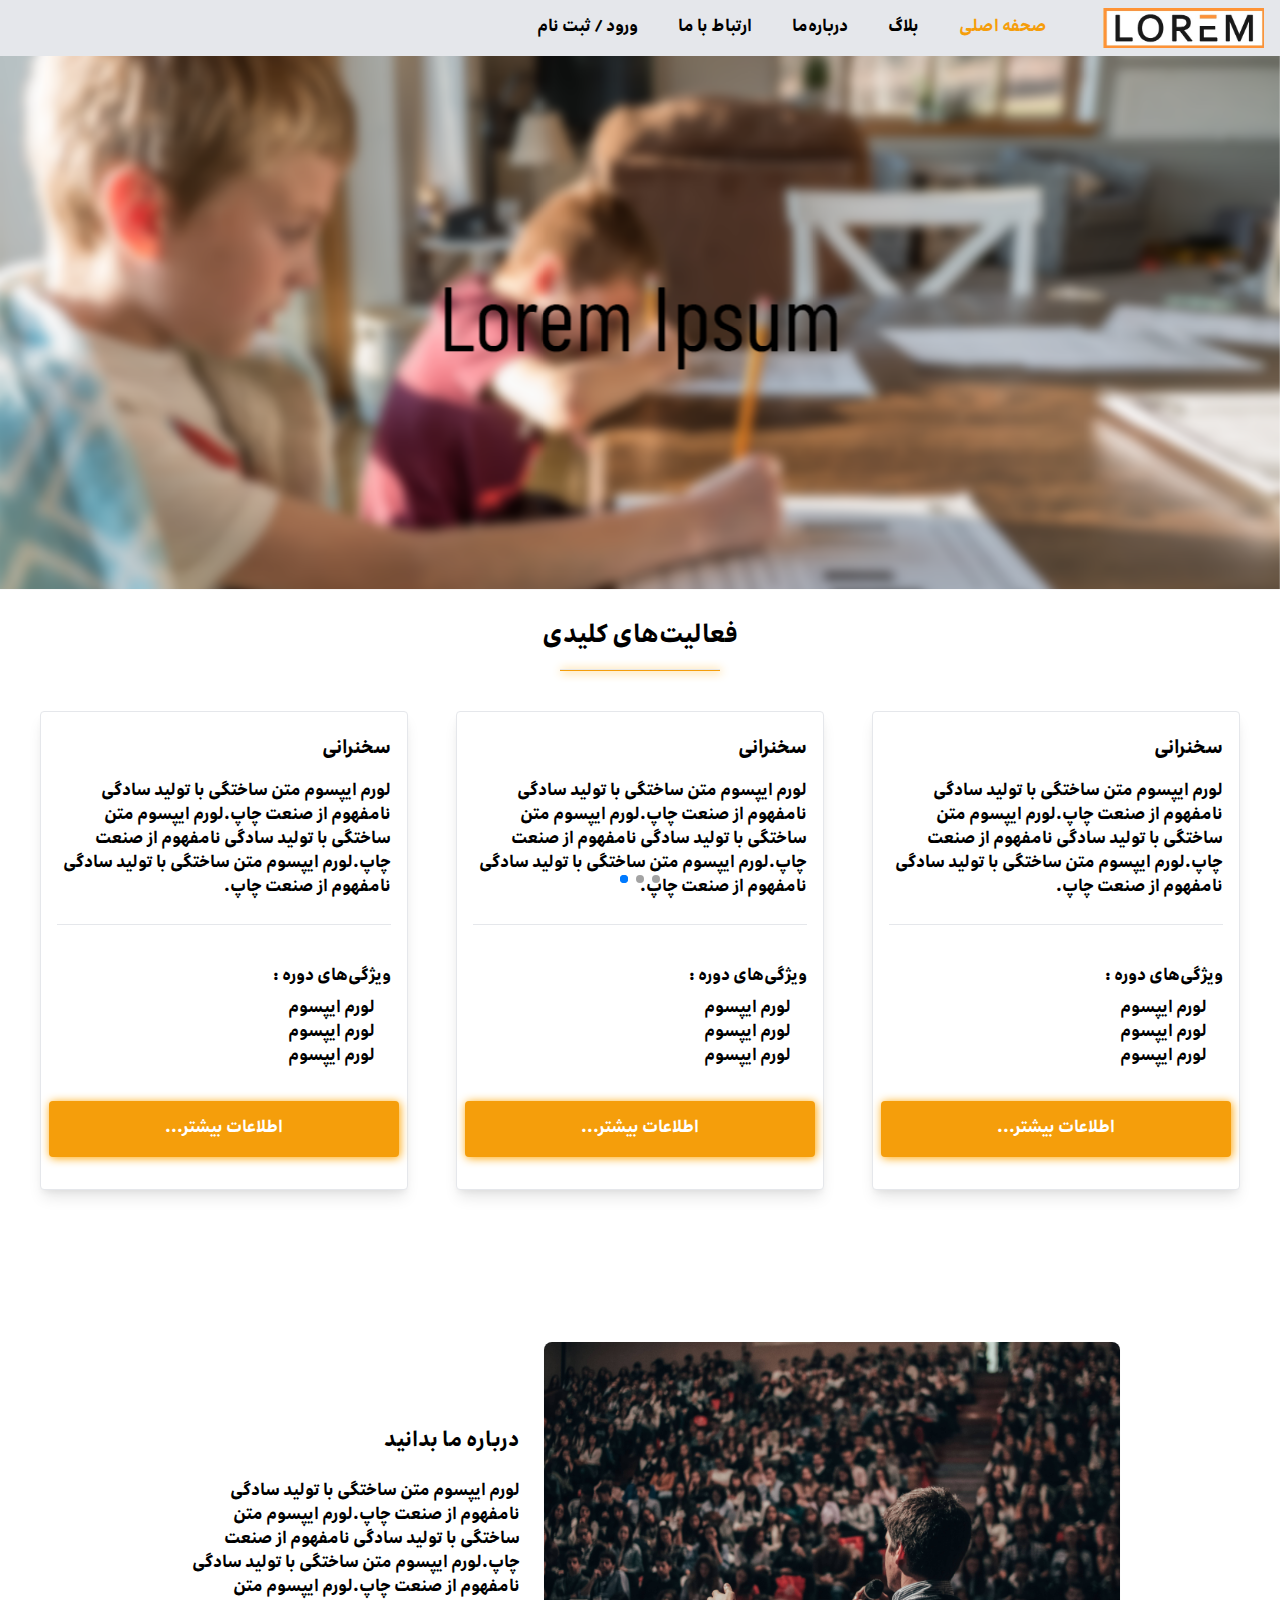
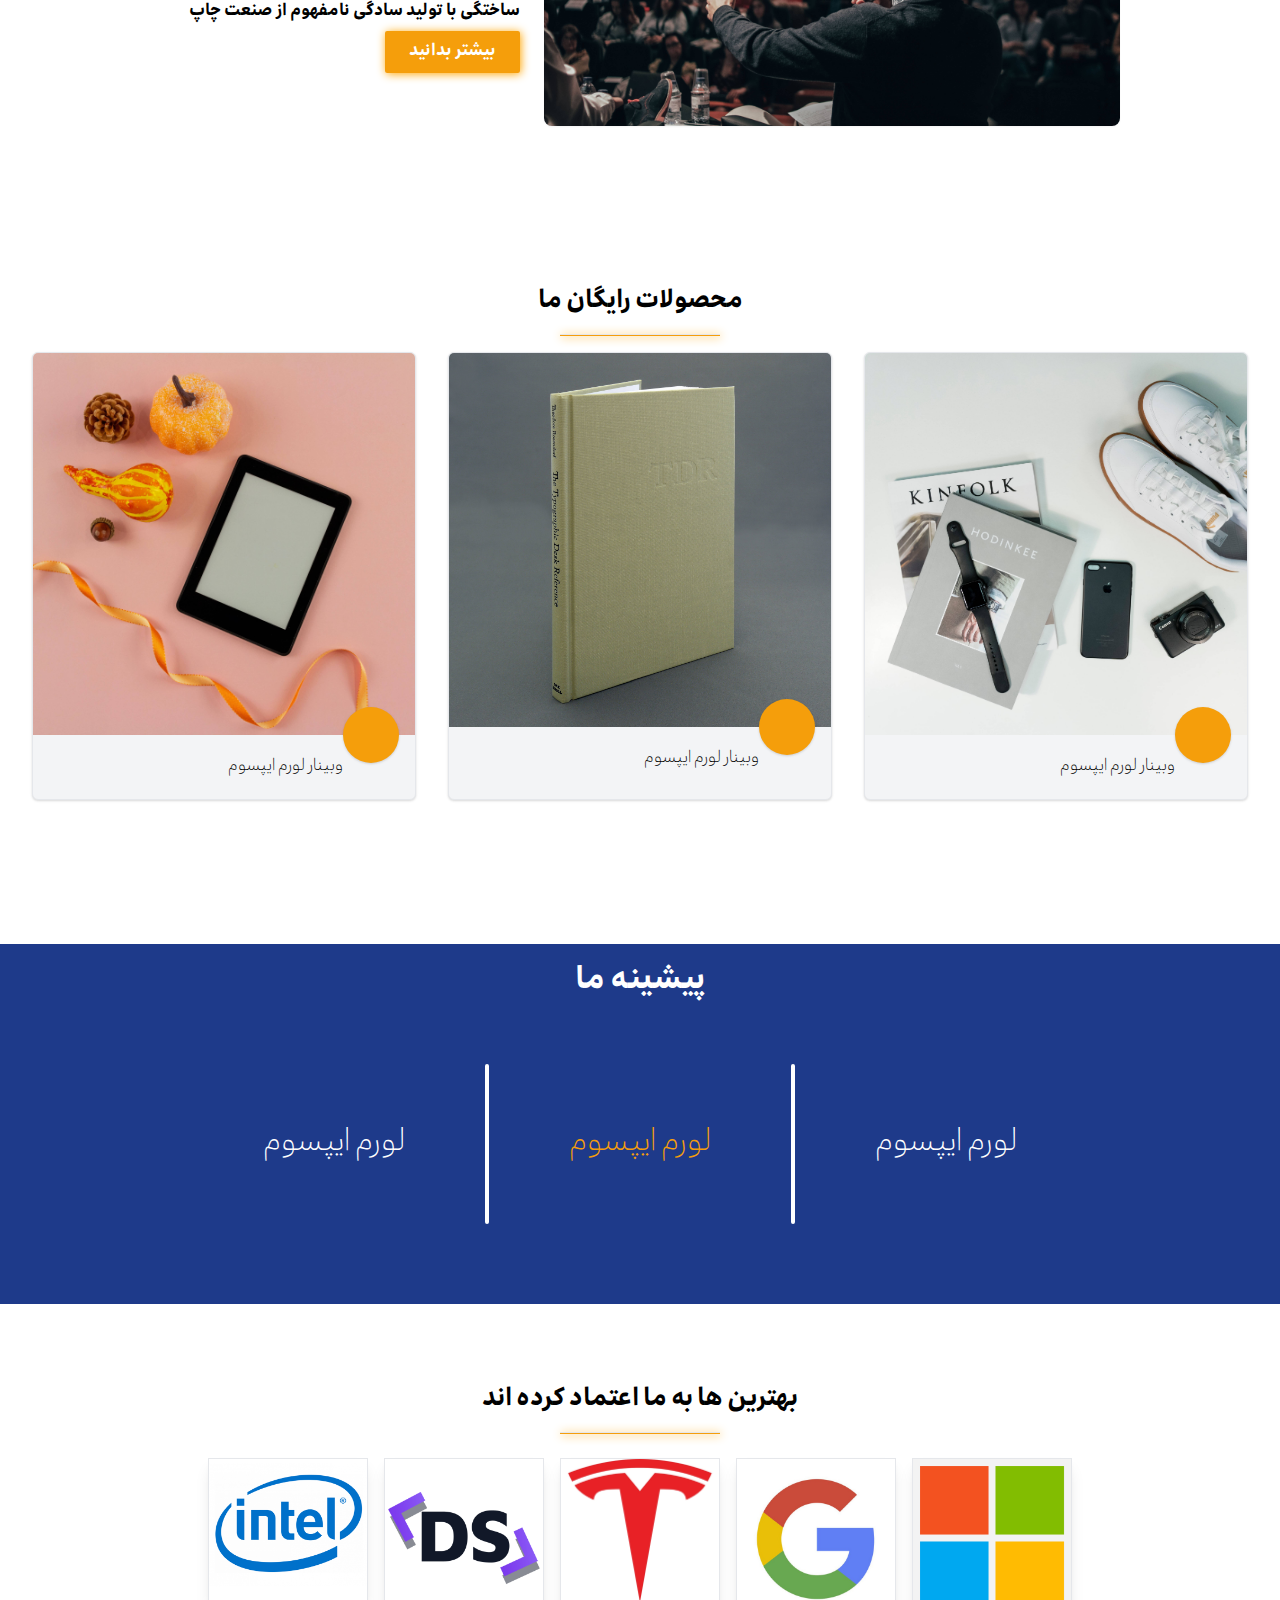
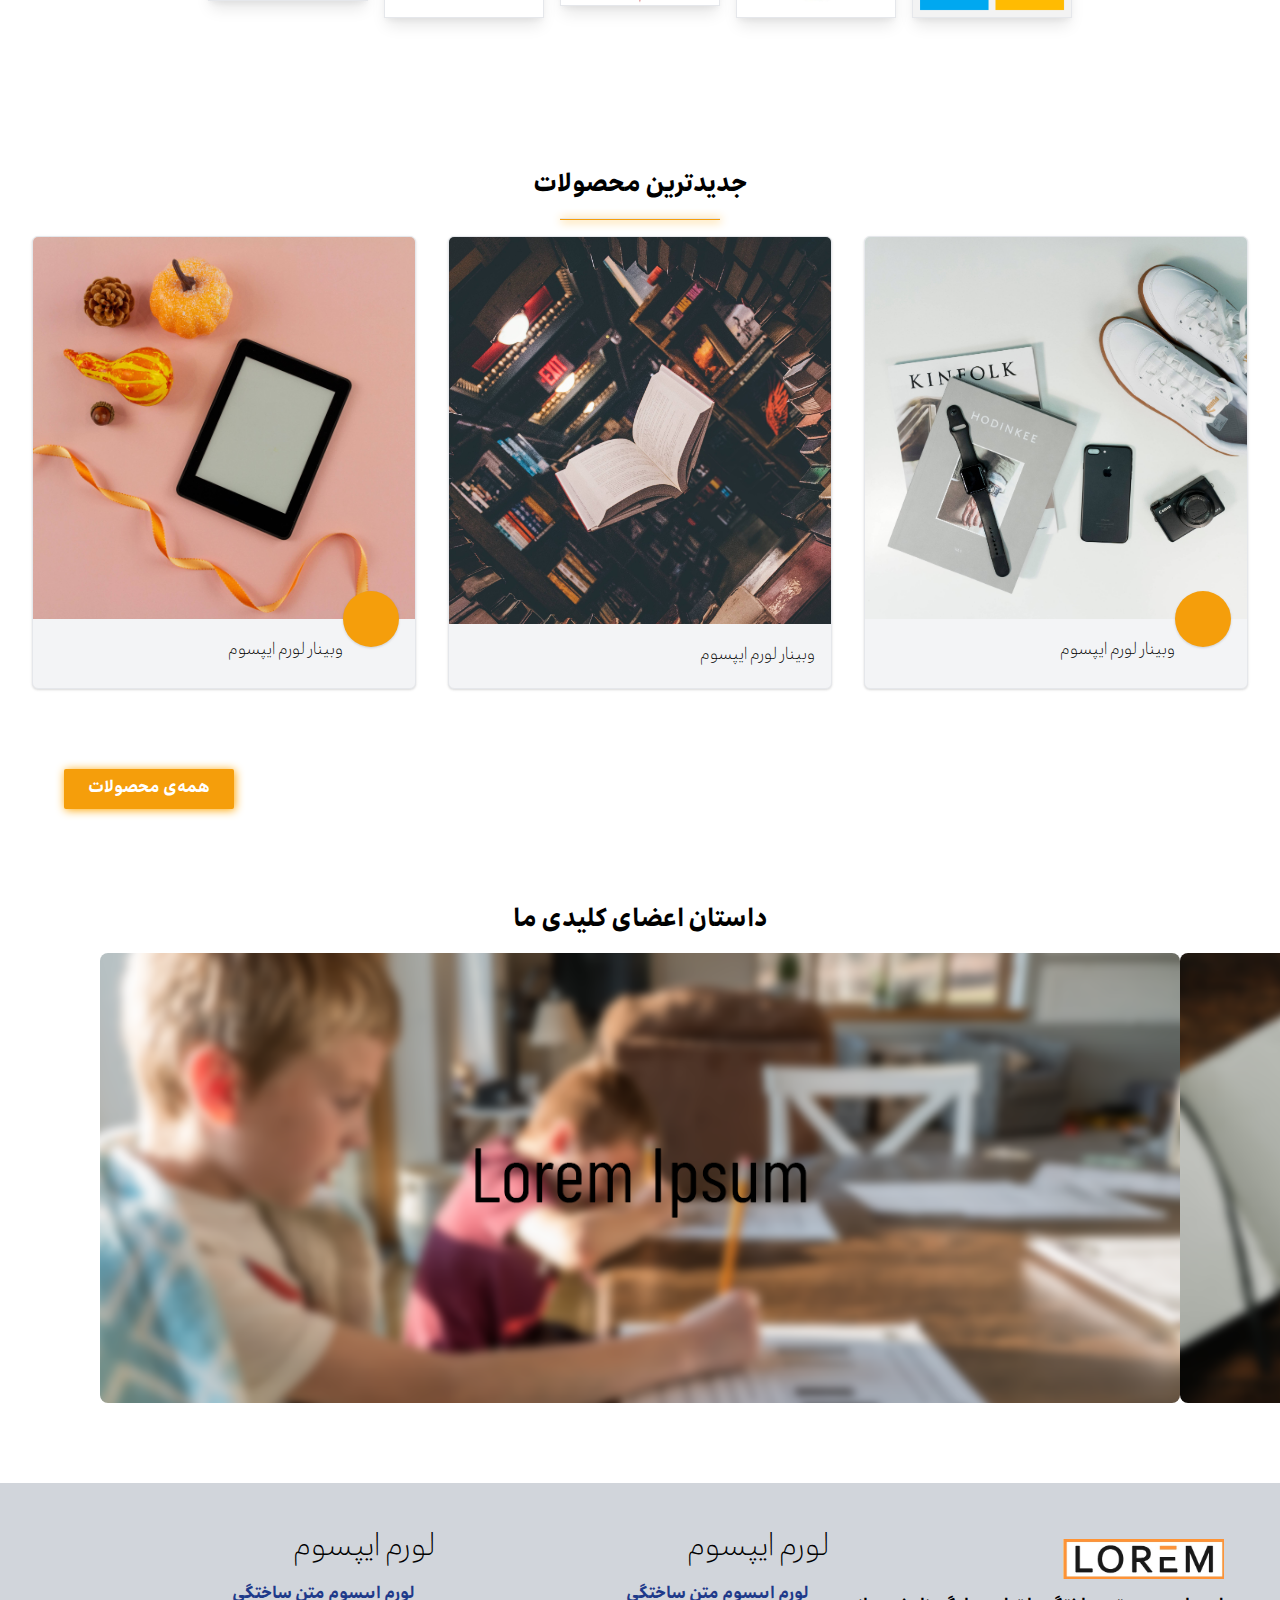
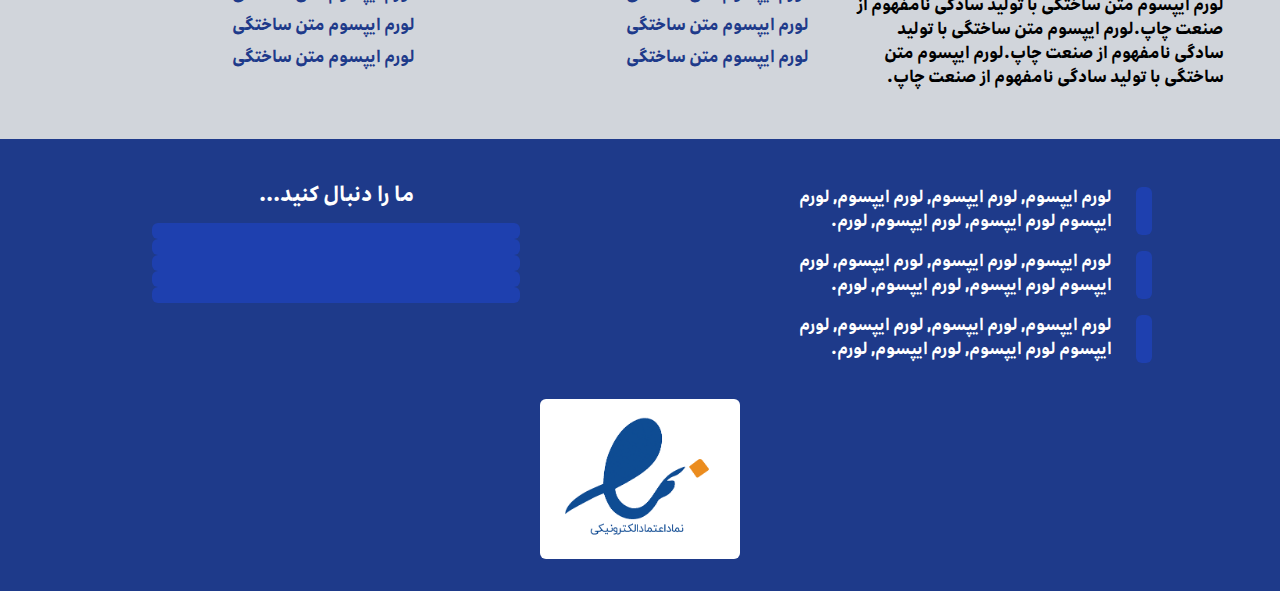
<file: index.html>
<!DOCTYPE html>
<html lang="en">

<head>
    <meta charset="UTF-8">
    <meta name="viewport" content="width=device-width, initial-scale=1.0">
    <link rel="stylesheet" href="css/tailwind.css" />
    <link rel="stylesheet" href="css/style.css" />
    <link rel="stylesheet" href="https://pro.fontawesome.com/releases/v5.10.0/css/all.css"
        integrity="sha384-AYmEC3Yw5cVb3ZcuHtOA93w35dYTsvhLPVnYs9eStHfGJvOvKxVfELGroGkvsg+p" crossorigin="anonymous" />
    <link rel="stylesheet" href="https://unpkg.com/swiper/swiper-bundle.min.css">
    <title>لورم ایپسوم | صحفه اصلی</title>
</head>

<body>

    <!--Start NavBar-->
    <header class="bg-gray-200 shadow-md md:flex md:justify-start md:flex-row-reverse md:items-center">
        <div class="flex justify-between items-center px-4 py-2">
            <div>
                <img class="h-10" src="img/Logo.jpg" alt="Lorem Ipsum">
            </div>
            <div class="md:hidden">
                <button onclick="toggleMenu()"
                    class="text-gray-500 h-6 w-6 focus:text-gray-600 focus:outline-none hover:text-gray-600">
                    <span id="openBtn"><i class="fas fa-bars fill-current text-2xl"></i></span>
                    <span id="closeBtn" class="hidden"><i class="fal fa-times fill-current text-2xl"></i></span>
                </button>
            </div>
        </div>
        <div id="links" class="pt-2 pb-4 md:p-0 md:flex md:mr-5 h-full" dir="rtl">
            <a href="index.html"
                class="block px-5 py-2 mt-1 md:m-0 md:rounded text-yellow-500 font-bold hover:bg-gray-100 sm:inline-block">صحفه
                اصلی <i class="fas fa-home"></i></a>
            <a href="articles.html"
                class="block px-5 py-2 mt-1 md:m-0 md:rounded hover:bg-gray-100 font-bold sm:inline-block">بلاگ
                <i class="far fa-newspaper"></i></a>
            <a href="#"
                class="block px-5 py-2 mt-1 md:m-0 md:rounded hover:bg-gray-100 font-bold sm:inline-block">درباره‌ما <i
                    class="far fa-address-card"></i></a>
            <a href="#"
                class="block px-5 py-2 mt-1 md:m-0 md:rounded hover:bg-gray-100 font-bold sm:inline-block">ارتباط با ما
                <i class="fas fa-phone"></i></a>
            <a href="login.html" class="block px-5 py-2 mt-1 md:m-0 md:rounded hover:bg-gray-100 font-bold sm:inline-block">ورود
                / ثبت نام <i class="fas fa-sign-in-alt"></i></a>
        </div>
    </header>
    <!--End NavBar-->

    <!--Start Slider-->
    <div class="swiper-container">
        <div class="swiper-wrapper">
            <div class="swiper-slide w-full"><img class="w-full object-cover object-center" src="img/slide 1.png"
                    alt="slide"></div>
            <div class="swiper-slide w-full"><img class="w-full object-cover object-center" src="img/slide 2.png"
                    alt="slide"></div>
            <div class="swiper-slide w-full"><img class="w-full object-cover object-center" src="img/slide 3.png"
                    alt="slide"></div>
        </div>
        <div class="swiper-pagination text-white"></div>
        <div class="absolute top-56 z-50 w-full flex justify-between items-center px-5">
            <div id="swiper-button-prev"><i class="fas fa-chevron-left text-white text-5xl"></i></div>
            <div id="swiper-button-next"><i class="fas fa-chevron-right text-white text-5xl"></i></div>
        </div>
    </div>
    <!--End Slider-->

    <!--Start Key Activation Section-->
    <section class="p-4 mt-4">

        <div class="text-center w-full flex flex-col justify-center">
            <p class="font-bold text-2xl">فعالیت‌های کلیدی</p>
            <div class="flex w-full justify-center my-4">
                <hr class="w-40 relative line-orange" />
            </div>
            <div class="flex flex-row justify-center flex-wrap text-right lg:flex-nowrap">
                <div class="px-2 py-6 bg-white m-6 w-96 rounded shadow-lg border font-bold flex flex-col">
                    <div class="px-2">
                        <h2 class="pb-4 text-lg"><i class="fas fa-microphone"></i>سخنرانی</h2>
                        <p class="font-bold pb-2" dir="rtl">لورم ایپسوم متن ساختگی با تولید سادگی نامفهوم از صنعت
                            چاپ.لورم ایپسوم متن ساختگی با تولید سادگی نامفهوم از صنعت چاپ.لورم ایپسوم متن ساختگی با
                            تولید سادگی نامفهوم از صنعت چاپ.</p>
                        <hr class="my-4" />
                        <ul class="py-6">
                            <p>: ویژگی‌های دوره</p>
                            <div class="px-4 mt-2">
                                <li>لورم ایپسوم <i class="fas fa-check-circle text-green-500"></i></li>
                                <li>لورم ایپسوم <i class="fas fa-check-circle text-green-500"></i></li>
                                <li>لورم ایپسوم <i class="fas fa-check-circle text-green-500"></i></li>
                            </div>
                        </ul>
                    </div>
                    <a href="#" dir="rtl" class="btn-theme-full shadow-theme">اطلاعات بیشتر...</a>
                </div>
                <div class="px-2 py-6 bg-white m-6 w-96 rounded shadow-lg border font-bold flex flex-col">
                    <div class="px-2">
                        <h2 class="pb-4 text-lg"><i class="fas fa-microphone"></i>سخنرانی</h2>
                        <p class="font-bold pb-2" dir="rtl">لورم ایپسوم متن ساختگی با تولید سادگی نامفهوم از صنعت
                            چاپ.لورم ایپسوم متن ساختگی با تولید سادگی نامفهوم از صنعت چاپ.لورم ایپسوم متن ساختگی با
                            تولید سادگی نامفهوم از صنعت چاپ.</p>
                        <hr class="my-4" />
                        <ul class="py-6">
                            <p>: ویژگی‌های دوره</p>
                            <div class="px-4 mt-2">
                                <li>لورم ایپسوم <i class="fas fa-check-circle text-green-500"></i></li>
                                <li>لورم ایپسوم <i class="fas fa-check-circle text-green-500"></i></li>
                                <li>لورم ایپسوم <i class="fas fa-check-circle text-green-500"></i></li>
                            </div>
                        </ul>
                    </div>
                    <a href="#" dir="rtl" class="btn-theme-full shadow-theme">اطلاعات بیشتر...</a>
                </div>
                <div class="px-2 py-6 bg-white m-6 w-96 rounded shadow-lg border font-bold flex flex-col">
                    <div class="px-2">
                        <h2 class="pb-4 text-lg"><i class="fas fa-microphone"></i>سخنرانی</h2>
                        <p class="font-bold pb-2" dir="rtl">لورم ایپسوم متن ساختگی با تولید سادگی نامفهوم از صنعت
                            چاپ.لورم ایپسوم متن ساختگی با تولید سادگی نامفهوم از صنعت چاپ.لورم ایپسوم متن ساختگی با
                            تولید سادگی نامفهوم از صنعت چاپ.</p>
                        <hr class="my-4" />
                        <ul class="py-6">
                            <p>: ویژگی‌های دوره</p>
                            <div class="px-4 mt-2">
                                <li>لورم ایپسوم <i class="fas fa-check-circle text-green-500"></i></li>
                                <li>لورم ایپسوم <i class="fas fa-check-circle text-green-500"></i></li>
                                <li>لورم ایپسوم <i class="fas fa-check-circle text-green-500"></i></li>
                            </div>
                        </ul>
                    </div>
                    <a href="#" dir="rtl" class="btn-theme-full shadow-theme">اطلاعات بیشتر...</a>
                </div>
            </div>
        </div>

        </div>
    </section>
    <!--End Key Activation Section-->

    <!--Start Hero Section-->
    <section class="px-2 xl:px-40 py-4 my-24">
        <div class="flex justify-center items-center flex-wrap md:flex-nowrap" dir="rtl">
            <img class="h-96 rounded-lg shadow-sm object-cover object-center" src="img/hero-image.jpg" alt="speech">
            <div class="w-96 md:px-6 py-4">
                <div class="my-2 mb-4">
                    <h2 class="my-6 text-xl">درباره ما بدانید</h2>
                    <p>لورم ایپسوم متن ساختگی با تولید سادگی نامفهوم از صنعت چاپ.لورم ایپسوم متن ساختگی با تولید سادگی
                        نامفهوم از صنعت چاپ.لورم ایپسوم متن ساختگی با تولید سادگی نامفهوم از صنعت چاپ.لورم ایپسوم متن
                        ساختگی با تولید سادگی نامفهوم از صنعت چاپ</p>
                </div>
                <a href="#" class="btn-theme-normal shadow-theme">بیشتر بدانید</a>
            </div>
        </div>
    </section>
    <!--End Hero Section-->

    <!--Start Free Products Section-->
    <section class="my-36" dir="rtl">
        <h4 class="text-2xl text-center">محصولات رایگان ما</h2>
            <div class="my-4 flex justify-center">
                <hr class="w-40 relative line-orange" />
            </div>
            <div class="flex justify-center flex-wrap md:flex-nowrap">
                <div class="bg-gray-100 border w-96 m-4 lg:my-0 rounded-md overflow-hidden shadow">
                    <a href="#"><img class="w-96 object-cover object-center" src="img/product1.jpg" alt="product"></a>
                    <div class="p-4 h-16 flex items-center">
                        <div
                            class="bg-yellow-500 p-7 h-10 w-10 text-white rounded-full flex items-center relative shadow -mt-16">
                            <div class="absolute inset-5"><i class="fas fa-dollar-sign"></i><i
                                    class="-m-4 fas fa-slash"></i></div>
                        </div>
                        <a href="#">
                            <h3 class="font-normal">وبینار لورم ایپسوم</h3>
                        </a>
                    </div>
                </div>
                <div class="bg-gray-100 border w-96 m-4 lg:my-0 rounded-md overflow-hidden shadow">
                    <a href="#"><img class="w-96 object-cover object-center" src="img/product2.jpg" alt="product"></a>
                    <div class="p-4 h-16 flex items-center">
                        <div
                            class="bg-yellow-500 p-7 h-10 w-10 text-white rounded-full flex items-center relative shadow -mt-16">
                            <div class="absolute inset-5"><i class="fas fa-dollar-sign"></i><i
                                    class="-m-4 fas fa-slash"></i></div>
                        </div>
                        <a href="#">
                            <h3 class="font-normal">وبینار لورم ایپسوم</h3>
                        </a>
                    </div>
                </div>
                <div class="bg-gray-100 border w-96 m-4 lg:my-0 rounded-md overflow-hidden shadow">
                    <a href="#"><img class="w-96 object-cover object-center" src="img/product3.jpg" alt="product"></a>
                    <div class="p-4 h-16 flex items-center">
                        <div
                            class="bg-yellow-500 p-7 h-10 w-10 text-white rounded-full flex items-center relative shadow -mt-16">
                            <div class="absolute inset-5"><i class="fas fa-dollar-sign"></i><i
                                    class="-m-4 fas fa-slash"></i></div>
                        </div>
                        <a href="#">
                            <h3 class="font-normal">وبینار لورم ایپسوم</h3>
                        </a>
                    </div>
                </div>
            </div>
    </section>
    <!--End Free Products Section-->

    <!--Start Our Subs Section-->
    <section class="bg-blue-900 mb-20 flex flex-col pb-4 pt-5 items-center justify-center">
        <div>
            <h2 class="text-white text-3xl">پیشینه ما</h2>
        </div>
        <div class="flex items-center mx-0 w-full h-auto md:h-72">
            <div class="text-white flex flex-col md:flex-row justify-center items-center w-full">
                <div class="mx-12 my-4 md:my-0">
                    <i class="text-9xl fas fa-graduation-cap"></i>
                    <div class="font-light my-1">
                        <h3 class="text-center text-3xl">لورم ایپسوم</h3>
                    </div>
                </div>
                <div class="hidden lg:block bg-white h-40 w-1 rounded mx-8"></div>
                <div class="mx-12 my-4 md:my-0 text-yellow-500">
                    <i class="text-9xl fas fa-users"></i>
                    <div class="font-light my-1">
                        <h3 class="text-center text-3xl">لورم ایپسوم</h3>
                    </div>
                </div>
                <div class="hidden lg:block bg-white h-40 w-1 rounded mx-8"></div>
                <div class="mx-12 my-4 md:my-0 flex flex-col items-center">
                    <i class="text-9xl fas fa-clipboard-list"></i>
                    <div class="font-light my-2">
                        <h3 class="text-center text-3xl">لورم ایپسوم</h3>
                    </div>
                </div>
            </div>
        </div>
    </section>
    <!--End Our Subs Section-->

    <!--Start Our Best Customers Section-->
    <section>
        <div class="text-center">
            <h3 class="text-2xl">بهترین ها به ما اعتماد کرده اند</h3>
            <div class="flex w-full justify-center my-4">
                <hr class="w-40 relative line-orange" />
            </div>
            <div class="flex w-full justify-center flex-wrap md:flex-nowrap">
                <div><img class="w-40 shadow-lg border m-2" src="img/brand1.png"></div>
                <div><img class="w-40 shadow-lg border m-2" src="img/brand2.jpg"></div>
                <div><img class="w-40 shadow-lg border m-2" src="img/brand3.jpg"></div>
                <div><img class="w-40 shadow-lg border m-2" src="img/brand4.jpg"></div>
                <div><img class="w-40 shadow-lg border m-2" src="img/brand5.png"></div>
            </div>
        </div>
    </section>
    <!--End Our Best Customers Section-->

    <!--Start Products Section-->
    <section class="mt-36 mb-20" dir="rtl">
        <h4 class="text-2xl text-center">جدیدترین محصولات</h2>
            <div class="my-4 flex justify-center">
                <hr class="w-40 relative line-orange" />
            </div>
            <div class="flex justify-center flex-wrap md:flex-nowrap">
                <div class="bg-gray-100 border w-96 m-4 lg:my-0 rounded-md overflow-hidden shadow">
                    <a href="#"><img class="w-96 object-cover object-center" src="img/product1.jpg" alt="product"></a>
                    <div class="p-4 h-16 flex items-center">
                        <div
                            class="bg-yellow-500 p-7 h-10 w-10 text-white rounded-full flex items-center relative shadow -mt-16">
                            <div class="absolute inset-5"><i class="fas fa-dollar-sign"></i><i
                                    class="-m-4 fas fa-slash"></i></div>
                        </div>
                        <a href="#">
                            <h3 class="font-normal">وبینار لورم ایپسوم</h3>
                        </a>
                    </div>
                </div>
                <div class="bg-gray-100 border w-96 m-4 lg:my-0 rounded-md overflow-hidden shadow">
                    <a href="#"><img class="w-96 object-cover object-center" src="img/product4.jpg" alt="product"></a>
                    <div class="p-4 h-16 flex items-center">
                        <!--<div class="bg-yellow-500 p-7 h-10 w-10 text-white rounded-full flex items-center relative shadow -mt-16"><div class="absolute inset-5"><i class="fas fa-dollar-sign"></i><i class="-m-4 fas fa-slash"></i></div></div>-->
                        <a href="#">
                            <h3 class="font-normal">وبینار لورم ایپسوم</h3>
                        </a>
                    </div>
                </div>
                <div class="bg-gray-100 border w-96 m-4 lg:my-0 rounded-md overflow-hidden shadow">
                    <a href="#"><img class="w-96 object-cover object-center" src="img/product3.jpg" alt="product"></a>
                    <div class="p-4 h-16 flex items-center">
                        <div
                            class="bg-yellow-500 p-7 h-10 w-10 text-white rounded-full flex items-center relative shadow -mt-16">
                            <div class="absolute inset-5"><i class="fas fa-dollar-sign"></i><i
                                    class="-m-4 fas fa-slash"></i></div>
                        </div>
                        <a href="#">
                            <h3 class="font-normal">وبینار لورم ایپسوم</h3>
                        </a>
                    </div>
                </div>
            </div>
            <div class="flex justify-center md:justify-end md:px-16 w-full">
                <a href="#" class="btn-theme-normal shadow-theme">همه‌ی محصولات</a>
            </div>
    </section>
    <!--End Products Section-->

    <!--Start Our Story Slider-->
    <section class="flex w-full justify-center p-slider mb-20">
        <div class="w-full">
            <div class="w-full text-center mb-4">
                <p class="font-bold text-2xl">داستان اعضای کلیدی ما</p>
            </div>
            <div class="swiper-container">
                <div class="swiper-wrapper">
                    <div class="swiper-slide"><img class="w-full rounded-lg object-cover object-center"
                            src="img/slide 1.png" alt="slide"></div>
                    <div class="swiper-slide"><img class="w-full rounded-lg object-cover object-center"
                            src="img/slide 2.png" alt="slide"></div>
                    <div class="swiper-slide"><img class="w-full rounded-lg object-cover object-center"
                            src="img/slide 3.png" alt="slide"></div>
                </div>
                <div class="swiper-pagination text-white"></div>
                <div class="absolute top-20 md:top-60 z-50 w-full flex justify-between items-center px-5">
                    <div id="swiper-button-prev"><i class="fas fa-chevron-left text-white text-xl md:text-5xl"></i>
                    </div>
                    <div id="swiper-button-next"><i class="fas fa-chevron-right text-white text-xl md:text-5xl"></i>
                    </div>
                </div>
            </div>
        </div>
    </section>
    <!--End Slider-->

    <!--Start Footer Section-->

    <section>
        <!--Start First Section Of Footer-->

        <div class="bg-gray-300 p-12 flex flex-wrap md:flex-nowrap" dir="rtl">
            <div class="w-96 mx-2 my-4 md:my-0">
                <img class="h-10 mt-2 mb-4" src="img/Logo.jpg" alt="Lorem Ipsum">
                <p dir="rtl">
                    لورم ایپسوم متن ساختگی با تولید سادگی نامفهوم از صنعت چاپ.لورم ایپسوم متن ساختگی با تولید سادگی
                    نامفهوم از صنعت چاپ.لورم ایپسوم متن ساختگی با تولید سادگی نامفهوم از صنعت چاپ.
                </p>
            </div>
            <div class="w-96 mx-2 my-4 md:my-0">
                <p class="text-3xl font-normal">لورم ایپسوم</p>
                <ul class="mt-3 mr-3">
                    <a href="#" class="text-md w-full">
                        <li class="text-blue-900 px-2 py-1 w-full rounded hover:bg-gray-200">لورم ایپسوم متن ساختگی</li>
                    </a>
                    <a href="#" class="text-md w-full">
                        <li class="text-blue-900 px-2 py-1 w-full rounded hover:bg-gray-200">لورم ایپسوم متن ساختگی</li>
                    </a>
                    <a href="#" class="text-md w-full">
                        <li class="text-blue-900 px-2 py-1 w-full rounded hover:bg-gray-200">لورم ایپسوم متن ساختگی</li>
                    </a>
                </ul>
            </div>
            <div class="w-96 mx-2 my-4 md:my-0">
                <p class="text-3xl font-normal">لورم ایپسوم</p>
                <ul class="mt-3 mr-3">
                    <a href="#" class="text-md w-full">
                        <li class="text-blue-900 px-2 py-1 w-full rounded hover:bg-gray-200">لورم ایپسوم متن ساختگی</li>
                    </a>
                    <a href="#" class="text-md w-full">
                        <li class="text-blue-900 px-2 py-1 w-full rounded hover:bg-gray-200">لورم ایپسوم متن ساختگی</li>
                    </a>
                    <a href="#" class="text-md w-full">
                        <li class="text-blue-900 px-2 py-1 w-full rounded hover:bg-gray-200">لورم ایپسوم متن ساختگی</li>
                    </a>
                </ul>
            </div>
        </div>

        <!--End First Section Of Footer-->

        <!--Start Last Section Of Footer-->

        <div class="bg-blue-900 h-auto w-full text-white p-8">
            <div class="flex justify-around flex-row-reverse flex-wrap">
                <div>
                    <div class="w-96">
                        <div class="flex items-center m-4 w-96" dir="rtl">
                            <p class="ml-6"><i class="fas fa-map-marker-alt text-xl p-2 bg-blue-800 rounded-md"></i></p>
                            <p>
                                لورم ایپسوم, لورم ایپسوم, لورم ایپسوم, لورم ایپسوم
                                لورم ایپسوم, لورم ایپسوم, لورم.
                            </p>
                        </div>
                    </div>
                    <div class="w-96">
                        <div class="flex items-center m-4 w-96" dir="rtl">
                            <p class="ml-6"><i class="fas fa-phone text-xl p-2 bg-blue-800 rounded-md"></i></p>
                            <p>
                                لورم ایپسوم, لورم ایپسوم, لورم ایپسوم, لورم ایپسوم
                                لورم ایپسوم, لورم ایپسوم, لورم.
                            </p>
                        </div>
                    </div>
                    <div class="w-96">
                        <div class="flex items-center m-4 w-96" dir="rtl">
                            <p class="ml-6"><i class="far fa-envelope text-xl p-2 bg-blue-800 rounded-md"></i></p>
                            <p>
                                لورم ایپسوم, لورم ایپسوم, لورم ایپسوم, لورم ایپسوم
                                لورم ایپسوم, لورم ایپسوم, لورم.
                            </p>
                        </div>
                    </div>
                </div>
                <div class="text-center text-4xl w-96" dir="rtl">
                    <div>
                        <p class="text-xl m-3">ما را دنبال کنید...</p>
                        <div>
                            <a href="#">
                                <p class="fab fa-instagram mx-2 p-2 bg-blue-800 rounded-md"></p>
                            </a>
                            <a href="#">
                                <p class="fab fa-twitter mx-2 p-2 bg-blue-800 rounded-md"></p>
                            </a>
                            <a href="#">
                                <p class="fab fa-facebook mx-2 p-2 bg-blue-800 rounded-md"></p>
                            </a>
                            <a href="#">
                                <p class="fab fa-linkedin mx-2 p-2 bg-blue-800 rounded-md"></p>
                            </a>
                            <a href="#">
                                <p class="fab fa-telegram mx-2 p-2 bg-blue-800 rounded-md"></p>
                            </a>
                        </div>
                    </div>
                </div>
            </div>
            <div class="w-full flex justify-center mt-5">
                <div class="text-center">
                    <a href="#"><img class="rounded-md h-40" src="img/Electronic-Certification.png" alt="E-namad"></a>
                </div>
            </div>
        </div>

        <!--End Last Section Of Footer-->
    </section>

    <!--End Footer Section-->

</body>
<script src="https://unpkg.com/swiper/swiper-bundle.min.js"></script>
<script src="js/app.js"></script>

</html>
</file>
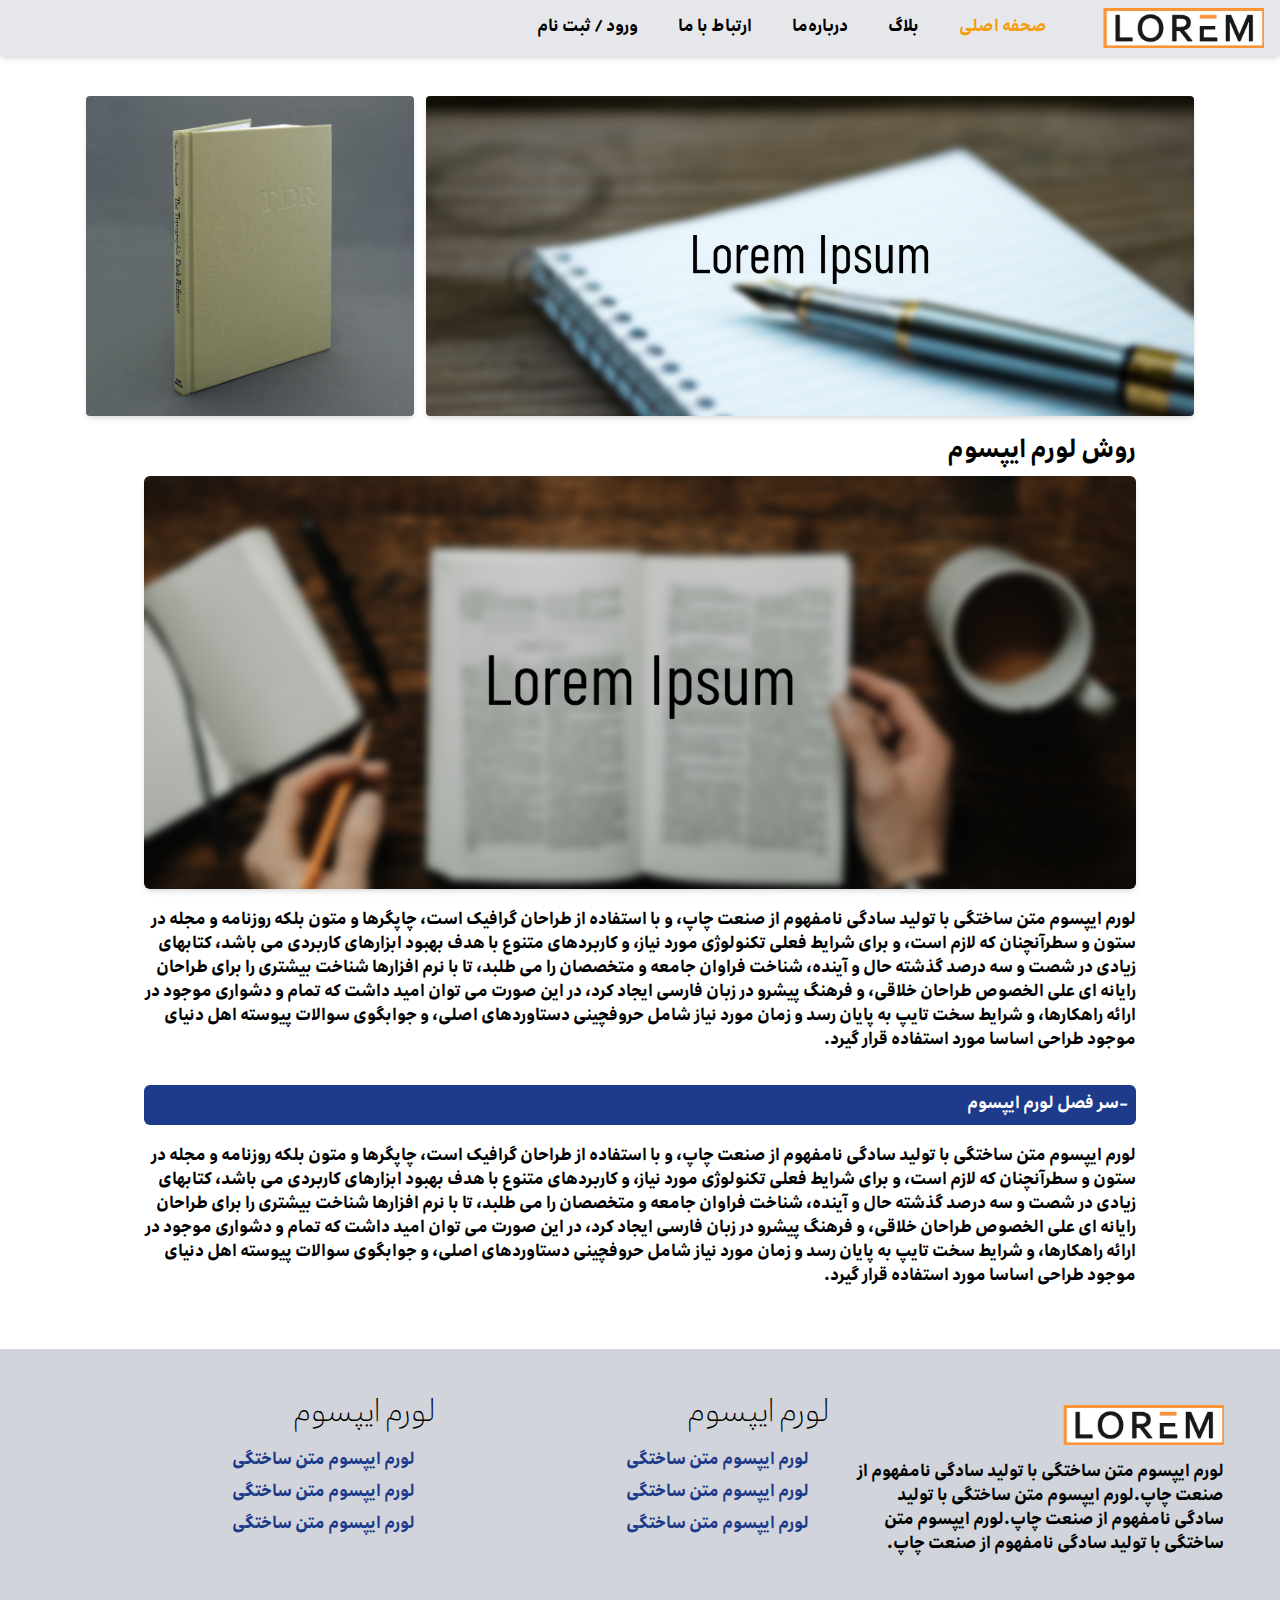
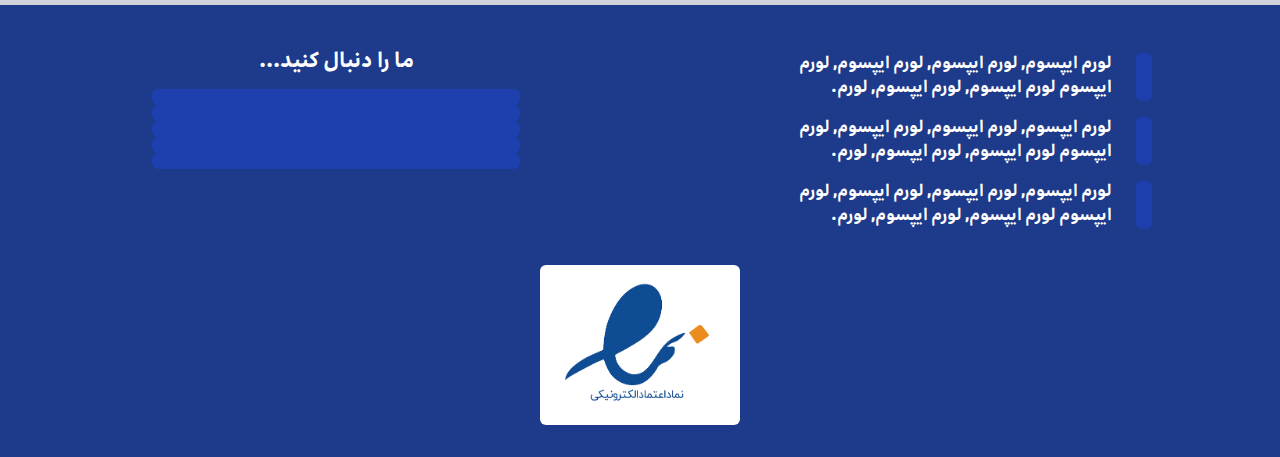
<file: article.html>
<html>

<head>
    <meta charset="UTF-8">
    <meta name="viewport" content="width=device-width, initial-scale=1.0">
    <link rel="stylesheet" href="css/tailwind.css" />
    <link rel="stylesheet" href="css/style.css" />
    <link rel="stylesheet" href="https://pro.fontawesome.com/releases/v5.10.0/css/all.css"
        integrity="sha384-AYmEC3Yw5cVb3ZcuHtOA93w35dYTsvhLPVnYs9eStHfGJvOvKxVfELGroGkvsg+p" crossorigin="anonymous" />
    <link rel="stylesheet" href="https://unpkg.com/swiper/swiper-bundle.min.css">
    <title>لورم ایپسوم | صحفه اصلی</title>
</head>

<body>
    <!--Start NavBar-->
    <header class="bg-gray-200 shadow-md md:flex md:justify-start md:flex-row-reverse md:items-center">
        <div class="flex justify-between items-center px-4 py-2">
            <div>
                <img class="h-10" src="img/Logo.jpg" alt="Lorem Ipsum">
            </div>
            <div class="md:hidden">
                <button onclick="toggleMenu()"
                    class="text-gray-500 h-6 w-6 focus:text-gray-600 focus:outline-none hover:text-gray-600">
                    <span id="openBtn"><i class="fas fa-bars fill-current text-2xl"></i></span>
                    <span id="closeBtn" class="hidden"><i class="fal fa-times fill-current text-2xl"></i></span>
                </button>
            </div>
        </div>
        <div id="links" class="pt-2 pb-4 md:p-0 md:flex md:mr-5 h-full" dir="rtl">
            <a href="index.html"
                class="block px-5 py-2 mt-1 md:m-0 md:rounded text-yellow-500 font-bold hover:bg-gray-100 sm:inline-block">صحفه
                اصلی <i class="fas fa-home"></i></a>
            <a href="articles.html"
                class="block px-5 py-2 mt-1 md:m-0 md:rounded hover:bg-gray-100 font-bold sm:inline-block">بلاگ
                <i class="far fa-newspaper"></i></a>
            <a href="#"
                class="block px-5 py-2 mt-1 md:m-0 md:rounded hover:bg-gray-100 font-bold sm:inline-block">درباره‌ما <i
                    class="far fa-address-card"></i></a>
            <a href="#"
                class="block px-5 py-2 mt-1 md:m-0 md:rounded hover:bg-gray-100 font-bold sm:inline-block">ارتباط با ما
                <i class="fas fa-phone"></i></a>
            <a href="login.html" class="block px-5 py-2 mt-1 md:m-0 md:rounded hover:bg-gray-100 font-bold sm:inline-block">ورود
                / ثبت نام <i class="fas fa-sign-in-alt"></i></a>
        </div>
    </header>
    <!--End NavBar-->

    <!--Start Main Section-->

        <section class="my-10 container mx-auto w-full flex flex-col flex-wrap items-center justify-center">
                <div class="flex space-x-3 space-x-reverse flex-row-reverse">
                    <img class="w-full h-full lg:h-80 lg:rounded shadow-md" src="img/slide 3.png" alt="لورم">
                    <img class="hidden lg:block h-80 lg:rounded shadow-md" src="img/product2.jpg" alt="لورم">
                </div>
                <div class="w-full flex justify-center py-5 px-5" dir="rtl">
                    <div class="text-right w-4/5" dir="rtl">
                        <h1 class="font-bold text-2xl mb-2">روش لورم ایپسوم</h1>
                        <img class="mb-5 mt-2 rounded-md shadow-md" src="img/slide 2.png" alt="لورم">
                        <p>لورم ایپسوم متن ساختگی با تولید سادگی نامفهوم از صنعت چاپ، و با استفاده از طراحان گرافیک است، چاپگرها و متون بلکه روزنامه و مجله در ستون و سطرآنچنان که لازم است، و برای شرایط فعلی تکنولوژی مورد نیاز، و کاربردهای متنوع با هدف بهبود ابزارهای کاربردی می باشد، کتابهای زیادی در شصت و سه درصد گذشته حال و آینده، شناخت فراوان جامعه و متخصصان را می طلبد، تا با نرم افزارها شناخت بیشتری را برای طراحان رایانه ای علی الخصوص طراحان خلاقی، و فرهنگ پیشرو در زبان فارسی ایجاد کرد، در این صورت می توان امید داشت که تمام و دشواری موجود در ارائه راهکارها، و شرایط سخت تایپ به پایان رسد و زمان مورد نیاز شامل حروفچینی دستاوردهای اصلی، و جوابگوی سوالات پیوسته اهل دنیای موجود طراحی اساسا مورد استفاده قرار گیرد.</p>
                        <h2 class="bg-blue-900 text-white p-2 my-8 mb-5 rounded-md">-سر فصل لورم ایپسوم</h2>
                        <p>لورم ایپسوم متن ساختگی با تولید سادگی نامفهوم از صنعت چاپ، و با استفاده از طراحان گرافیک است، چاپگرها و متون بلکه روزنامه و مجله در ستون و سطرآنچنان که لازم است، و برای شرایط فعلی تکنولوژی مورد نیاز، و کاربردهای متنوع با هدف بهبود ابزارهای کاربردی می باشد، کتابهای زیادی در شصت و سه درصد گذشته حال و آینده، شناخت فراوان جامعه و متخصصان را می طلبد، تا با نرم افزارها شناخت بیشتری را برای طراحان رایانه ای علی الخصوص طراحان خلاقی، و فرهنگ پیشرو در زبان فارسی ایجاد کرد، در این صورت می توان امید داشت که تمام و دشواری موجود در ارائه راهکارها، و شرایط سخت تایپ به پایان رسد و زمان مورد نیاز شامل حروفچینی دستاوردهای اصلی، و جوابگوی سوالات پیوسته اهل دنیای موجود طراحی اساسا مورد استفاده قرار گیرد.</p>
                    </div>
                </div>
        </section>

    <!--End Main Section-->

    <!--Start Footer Section-->
    <section>
        <!--Start First Section Of Footer-->

        <div class="bg-gray-300 p-12 flex flex-wrap md:flex-nowrap" dir="rtl">
            <div class="w-96 mx-2 my-4 md:my-0">
                <img class="h-10 mt-2 mb-4" src="img/Logo.jpg" alt="Lorem Ipsum">
                <p dir="rtl">
                    لورم ایپسوم متن ساختگی با تولید سادگی نامفهوم از صنعت چاپ.لورم ایپسوم متن ساختگی با تولید سادگی
                    نامفهوم از صنعت چاپ.لورم ایپسوم متن ساختگی با تولید سادگی نامفهوم از صنعت چاپ.
                </p>
            </div>
            <div class="w-96 mx-2 my-4 md:my-0">
                <p class="text-3xl font-normal">لورم ایپسوم</p>
                <ul class="mt-3 mr-3">
                    <a href="#" class="text-md w-full">
                        <li class="text-blue-900 px-2 py-1 w-full rounded hover:bg-gray-200">لورم ایپسوم متن ساختگی</li>
                    </a>
                    <a href="#" class="text-md w-full">
                        <li class="text-blue-900 px-2 py-1 w-full rounded hover:bg-gray-200">لورم ایپسوم متن ساختگی</li>
                    </a>
                    <a href="#" class="text-md w-full">
                        <li class="text-blue-900 px-2 py-1 w-full rounded hover:bg-gray-200">لورم ایپسوم متن ساختگی</li>
                    </a>
                </ul>
            </div>
            <div class="w-96 mx-2 my-4 md:my-0">
                <p class="text-3xl font-normal">لورم ایپسوم</p>
                <ul class="mt-3 mr-3">
                    <a href="#" class="text-md w-full">
                        <li class="text-blue-900 px-2 py-1 w-full rounded hover:bg-gray-200">لورم ایپسوم متن ساختگی</li>
                    </a>
                    <a href="#" class="text-md w-full">
                        <li class="text-blue-900 px-2 py-1 w-full rounded hover:bg-gray-200">لورم ایپسوم متن ساختگی</li>
                    </a>
                    <a href="#" class="text-md w-full">
                        <li class="text-blue-900 px-2 py-1 w-full rounded hover:bg-gray-200">لورم ایپسوم متن ساختگی</li>
                    </a>
                </ul>
            </div>
        </div>

        <!--End First Section Of Footer-->

        <!--Start Last Section Of Footer-->

        <div class="bg-blue-900 h-auto w-full text-white p-8">
            <div class="flex justify-around flex-row-reverse flex-wrap">
                <div>
                    <div class="w-96">
                        <div class="flex items-center m-4 w-96" dir="rtl">
                            <p class="ml-6"><i class="fas fa-map-marker-alt text-xl p-2 bg-blue-800 rounded-md"></i></p>
                            <p>
                                لورم ایپسوم, لورم ایپسوم, لورم ایپسوم, لورم ایپسوم
                                لورم ایپسوم, لورم ایپسوم, لورم.
                            </p>
                        </div>
                    </div>
                    <div class="w-96">
                        <div class="flex items-center m-4 w-96" dir="rtl">
                            <p class="ml-6"><i class="fas fa-phone text-xl p-2 bg-blue-800 rounded-md"></i></p>
                            <p>
                                لورم ایپسوم, لورم ایپسوم, لورم ایپسوم, لورم ایپسوم
                                لورم ایپسوم, لورم ایپسوم, لورم.
                            </p>
                        </div>
                    </div>
                    <div class="w-96">
                        <div class="flex items-center m-4 w-96" dir="rtl">
                            <p class="ml-6"><i class="far fa-envelope text-xl p-2 bg-blue-800 rounded-md"></i></p>
                            <p>
                                لورم ایپسوم, لورم ایپسوم, لورم ایپسوم, لورم ایپسوم
                                لورم ایپسوم, لورم ایپسوم, لورم.
                            </p>
                        </div>
                    </div>
                </div>
                <div class="text-center text-4xl w-96" dir="rtl">
                    <div>
                        <p class="text-xl m-3">ما را دنبال کنید...</p>
                        <div>
                            <a href="#">
                                <p class="fab fa-instagram mx-2 p-2 bg-blue-800 rounded-md"></p>
                            </a>
                            <a href="#">
                                <p class="fab fa-twitter mx-2 p-2 bg-blue-800 rounded-md"></p>
                            </a>
                            <a href="#">
                                <p class="fab fa-facebook mx-2 p-2 bg-blue-800 rounded-md"></p>
                            </a>
                            <a href="#">
                                <p class="fab fa-linkedin mx-2 p-2 bg-blue-800 rounded-md"></p>
                            </a>
                            <a href="#">
                                <p class="fab fa-telegram mx-2 p-2 bg-blue-800 rounded-md"></p>
                            </a>
                        </div>
                    </div>
                </div>
            </div>
            <div class="w-full flex justify-center mt-5">
                <div class="text-center">
                    <a href="#"><img class="rounded-md h-40" src="img/Electronic-Certification.png" alt="E-namad"></a>
                </div>
            </div>
        </div>

        <!--End Last Section Of Footer-->
    </section>
    <!--End Footer Section-->
</body>

<script src="https://unpkg.com/swiper/swiper-bundle.min.js"></script>
<script src="js/app.js"></script>
</html>
</file>
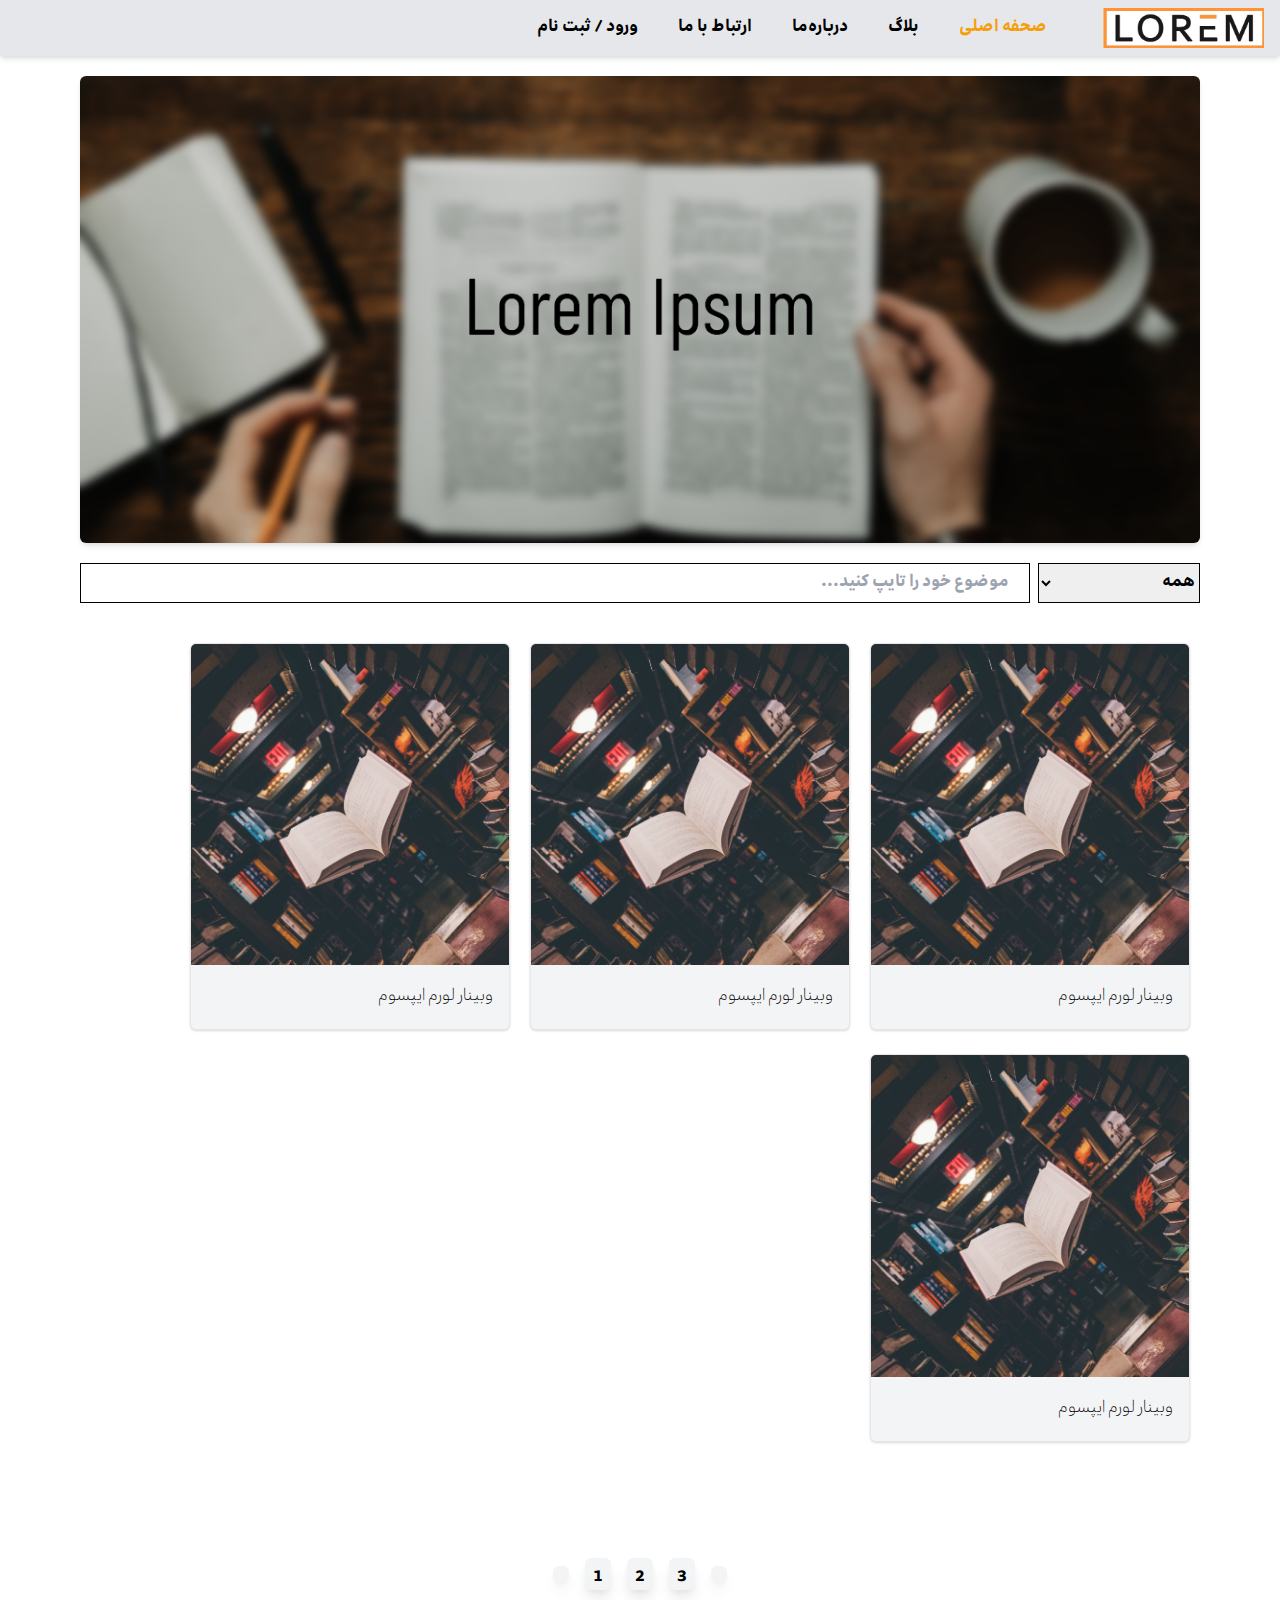
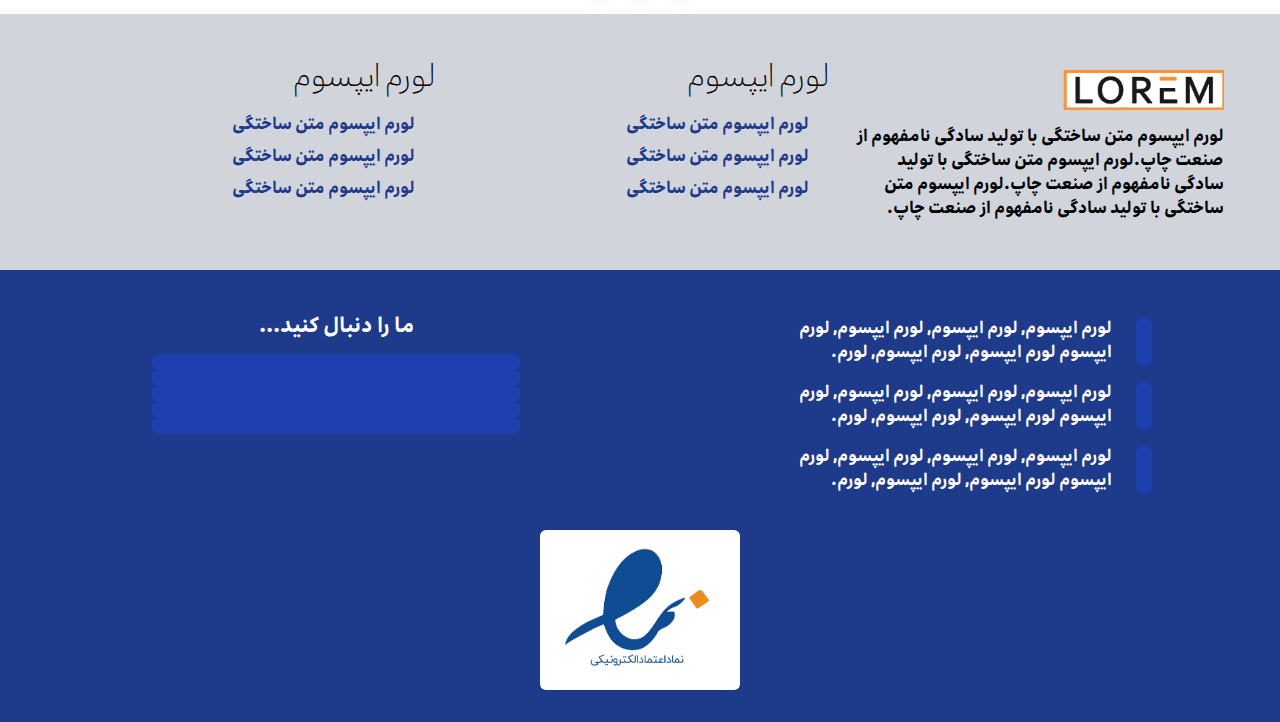
<file: articles.html>
<html>

<head>
    <meta charset="UTF-8">
    <meta name="viewport" content="width=device-width, initial-scale=1.0">
    <link rel="stylesheet" href="css/tailwind.css" />
    <link rel="stylesheet" href="css/style.css" />
    <link rel="stylesheet" href="https://pro.fontawesome.com/releases/v5.10.0/css/all.css"
        integrity="sha384-AYmEC3Yw5cVb3ZcuHtOA93w35dYTsvhLPVnYs9eStHfGJvOvKxVfELGroGkvsg+p" crossorigin="anonymous" />
    <link rel="stylesheet" href="https://unpkg.com/swiper/swiper-bundle.min.css">
    <title>لورم ایپسوم | بلاگ</title>
</head>

<body>
    <!--Start NavBar-->
    <header class="bg-gray-200 shadow-md md:flex md:justify-start md:flex-row-reverse md:items-center">
        <div class="flex justify-between items-center px-4 py-2">
            <div>
                <img class="h-10" src="img/Logo.jpg" alt="Lorem Ipsum">
            </div>
            <div class="md:hidden">
                <button onclick="toggleMenu()"
                    class="text-gray-500 h-6 w-6 focus:text-gray-600 focus:outline-none hover:text-gray-600">
                    <span id="openBtn"><i class="fas fa-bars fill-current text-2xl"></i></span>
                    <span id="closeBtn" class="hidden"><i class="fal fa-times fill-current text-2xl"></i></span>
                </button>
            </div>
        </div>
        <div id="links" class="pt-2 pb-4 md:p-0 md:flex md:mr-5 h-full" dir="rtl">
            <a href="index.html"
                class="block px-5 py-2 mt-1 md:m-0 md:rounded text-yellow-500 font-bold hover:bg-gray-100 sm:inline-block">صحفه
                اصلی <i class="fas fa-home"></i></a>
            <a href="articles.html"
                class="block px-5 py-2 mt-1 md:m-0 md:rounded hover:bg-gray-100 font-bold sm:inline-block">بلاگ
                <i class="far fa-newspaper"></i></a>
            <a href="#"
                class="block px-5 py-2 mt-1 md:m-0 md:rounded hover:bg-gray-100 font-bold sm:inline-block">درباره‌ما <i
                    class="far fa-address-card"></i></a>
            <a href="#"
                class="block px-5 py-2 mt-1 md:m-0 md:rounded hover:bg-gray-100 font-bold sm:inline-block">ارتباط با ما
                <i class="fas fa-phone"></i></a>
            <a href="login.html" class="block px-5 py-2 mt-1 md:m-0 md:rounded hover:bg-gray-100 font-bold sm:inline-block">ورود
                / ثبت نام <i class="fas fa-sign-in-alt"></i></a>
        </div>
    </header>
    <!--End NavBar-->


    <!--Start Blog Section-->

<section class="container mx-auto flex justify-center">

    <div class="md:mx-20">
        <div class="w-full">
            <a href="#"><img class="my-5 w-full shadow-md md:rounded-md object-cover object-center" src="img/slide 2.png" alt="لورم"></a>
        </div>
        <div>
            <form class="flex space-x-2 flex-row-reverse" dir="rtl">
                <input class="border px-5 h-10 border-black broder-solid w-full" placeholder="موضوع خود را تایپ کنید..." type="search" name="query">
                <select class="border border-black broder-solid w-48" dir="rtl">
                    <option>همه</option>
                    <option>لورم ایپسوم 2</option>
                    <option>لورم ایپسوم 3</option>
                </select>
            </form>
        </div>

        <div class="mb-20 mx-auto lg:mx-0 text-center mt-7 flex w-full flex-wrap justify-center lg:justify-start" dir="rtl">
            <div class="bg-gray-100 mx-2.5 my-2 border w-80 lg:my-3 rounded-md overflow-hidden shadow">
                <a href="article.html"><img class="w-80 object-cover object-center" src="img/product4.jpg" alt="product"></a>
                <div class="p-4 h-16 flex items-center">

                    <a href="article.html">
                        <h3 class="font-normal">وبینار لورم ایپسوم</h3>
                    </a>
                </div>
            </div>
            <div class="bg-gray-100 mx-2.5 my-2 border w-80 lg:my-3 rounded-md overflow-hidden shadow">
                <a href="#"><img class="w-80 object-cover object-center" src="img/product4.jpg" alt="product"></a>
                <div class="p-4 h-16 flex items-center">

                    <a href="#">
                        <h3 class="font-normal">وبینار لورم ایپسوم</h3>
                    </a>
                </div>
            </div>
            <div class="bg-gray-100 mx-2.5 my-2 border w-80 lg:my-3 rounded-md overflow-hidden shadow">
                <a href="#"><img class="w-80 object-cover object-center" src="img/product4.jpg" alt="product"></a>
                <div class="p-4 h-16 flex items-center">

                    <a href="#">
                        <h3 class="font-normal">وبینار لورم ایپسوم</h3>
                    </a>
                </div>
            </div>
            <div class="bg-gray-100 mx-2.5 my-2 border w-80 lg:my-3 rounded-md overflow-hidden shadow">
                <a href="#"><img class="w-80 object-cover object-center" src="img/product4.jpg" alt="product"></a>
                <div class="p-4 h-16 flex items-center">

                    <a href="#">
                        <h3 class="font-normal">وبینار لورم ایپسوم</h3>
                    </a>
                </div>
            </div>
        </div>
    </div>

</section>

<!--End Blog Section-->
<!--Start Pagintion Section-->

<div class="w-full h-10 my-5 flex items-center justify-center">
    <a href="#"><div class="bg-gray-100 p-2 m-2 rounded-md shadow-lg"><i class="fas fa-chevron-left"></i></div></a>
    <a href="#"><div class="bg-gray-100 p-2 pb-0 m-2 rounded-md shadow-lg">1</div></a>
    <a href="#"><div class="bg-gray-100 p-2 pb-0 m-2 rounded-md shadow-lg">2</div></a>
    <a href="#"><div class="bg-gray-100 p-2 pb-0 m-2 rounded-md shadow-lg">3</div></a>
    <a href="#"><div class="bg-gray-100 p-2 m-2 rounded-md shadow-lg"><i class="fas fa-chevron-right"></i></div></a>
</div>

<!--End Pagintion Section-->

    <!--Start Footer Section-->

    <section>
        <!--Start First Section Of Footer-->

        <div class="bg-gray-300 p-12 flex flex-wrap md:flex-nowrap" dir="rtl">
            <div class="w-96 mx-2 my-4 md:my-0">
                <img class="h-10 mt-2 mb-4" src="img/Logo.jpg" alt="Lorem Ipsum">
                <p dir="rtl">
                    لورم ایپسوم متن ساختگی با تولید سادگی نامفهوم از صنعت چاپ.لورم ایپسوم متن ساختگی با تولید سادگی
                    نامفهوم از صنعت چاپ.لورم ایپسوم متن ساختگی با تولید سادگی نامفهوم از صنعت چاپ.
                </p>
            </div>
            <div class="w-96 mx-2 my-4 md:my-0">
                <p class="text-3xl font-normal">لورم ایپسوم</p>
                <ul class="mt-3 mr-3">
                    <a href="#" class="text-md w-full">
                        <li class="text-blue-900 px-2 py-1 w-full rounded hover:bg-gray-200">لورم ایپسوم متن ساختگی</li>
                    </a>
                    <a href="#" class="text-md w-full">
                        <li class="text-blue-900 px-2 py-1 w-full rounded hover:bg-gray-200">لورم ایپسوم متن ساختگی</li>
                    </a>
                    <a href="#" class="text-md w-full">
                        <li class="text-blue-900 px-2 py-1 w-full rounded hover:bg-gray-200">لورم ایپسوم متن ساختگی</li>
                    </a>
                </ul>
            </div>
            <div class="w-96 mx-2 my-4 md:my-0">
                <p class="text-3xl font-normal">لورم ایپسوم</p>
                <ul class="mt-3 mr-3">
                    <a href="#" class="text-md w-full">
                        <li class="text-blue-900 px-2 py-1 w-full rounded hover:bg-gray-200">لورم ایپسوم متن ساختگی</li>
                    </a>
                    <a href="#" class="text-md w-full">
                        <li class="text-blue-900 px-2 py-1 w-full rounded hover:bg-gray-200">لورم ایپسوم متن ساختگی</li>
                    </a>
                    <a href="#" class="text-md w-full">
                        <li class="text-blue-900 px-2 py-1 w-full rounded hover:bg-gray-200">لورم ایپسوم متن ساختگی</li>
                    </a>
                </ul>
            </div>
        </div>

        <!--End First Section Of Footer-->

        <!--Start Last Section Of Footer-->

        <div class="bg-blue-900 h-auto w-full text-white p-8">
            <div class="flex justify-around flex-row-reverse flex-wrap">
                <div>
                    <div class="w-96">
                        <div class="flex items-center m-4 w-96" dir="rtl">
                            <p class="ml-6"><i class="fas fa-map-marker-alt text-xl p-2 bg-blue-800 rounded-md"></i></p>
                            <p>
                                لورم ایپسوم, لورم ایپسوم, لورم ایپسوم, لورم ایپسوم
                                لورم ایپسوم, لورم ایپسوم, لورم.
                            </p>
                        </div>
                    </div>
                    <div class="w-96">
                        <div class="flex items-center m-4 w-96" dir="rtl">
                            <p class="ml-6"><i class="fas fa-phone text-xl p-2 bg-blue-800 rounded-md"></i></p>
                            <p>
                                لورم ایپسوم, لورم ایپسوم, لورم ایپسوم, لورم ایپسوم
                                لورم ایپسوم, لورم ایپسوم, لورم.
                            </p>
                        </div>
                    </div>
                    <div class="w-96">
                        <div class="flex items-center m-4 w-96" dir="rtl">
                            <p class="ml-6"><i class="far fa-envelope text-xl p-2 bg-blue-800 rounded-md"></i></p>
                            <p>
                                لورم ایپسوم, لورم ایپسوم, لورم ایپسوم, لورم ایپسوم
                                لورم ایپسوم, لورم ایپسوم, لورم.
                            </p>
                        </div>
                    </div>
                </div>
                <div class="text-center text-4xl w-96" dir="rtl">
                    <div>
                        <p class="text-xl m-3">ما را دنبال کنید...</p>
                        <div>
                            <a href="#">
                                <p class="fab fa-instagram mx-2 p-2 bg-blue-800 rounded-md"></p>
                            </a>
                            <a href="#">
                                <p class="fab fa-twitter mx-2 p-2 bg-blue-800 rounded-md"></p>
                            </a>
                            <a href="#">
                                <p class="fab fa-facebook mx-2 p-2 bg-blue-800 rounded-md"></p>
                            </a>
                            <a href="#">
                                <p class="fab fa-linkedin mx-2 p-2 bg-blue-800 rounded-md"></p>
                            </a>
                            <a href="#">
                                <p class="fab fa-telegram mx-2 p-2 bg-blue-800 rounded-md"></p>
                            </a>
                        </div>
                    </div>
                </div>
            </div>
            <div class="w-full flex justify-center mt-5">
                <div class="text-center">
                    <a href="#"><img class="rounded-md h-40" src="img/Electronic-Certification.png" alt="E-namad"></a>
                </div>
            </div>
        </div>

        <!--End Last Section Of Footer-->
    </section>

    <!--End Footer Section-->
</body>
<script src="https://unpkg.com/swiper/swiper-bundle.min.js"></script>
<script src="js/app.js"></script>

</html>
</file>
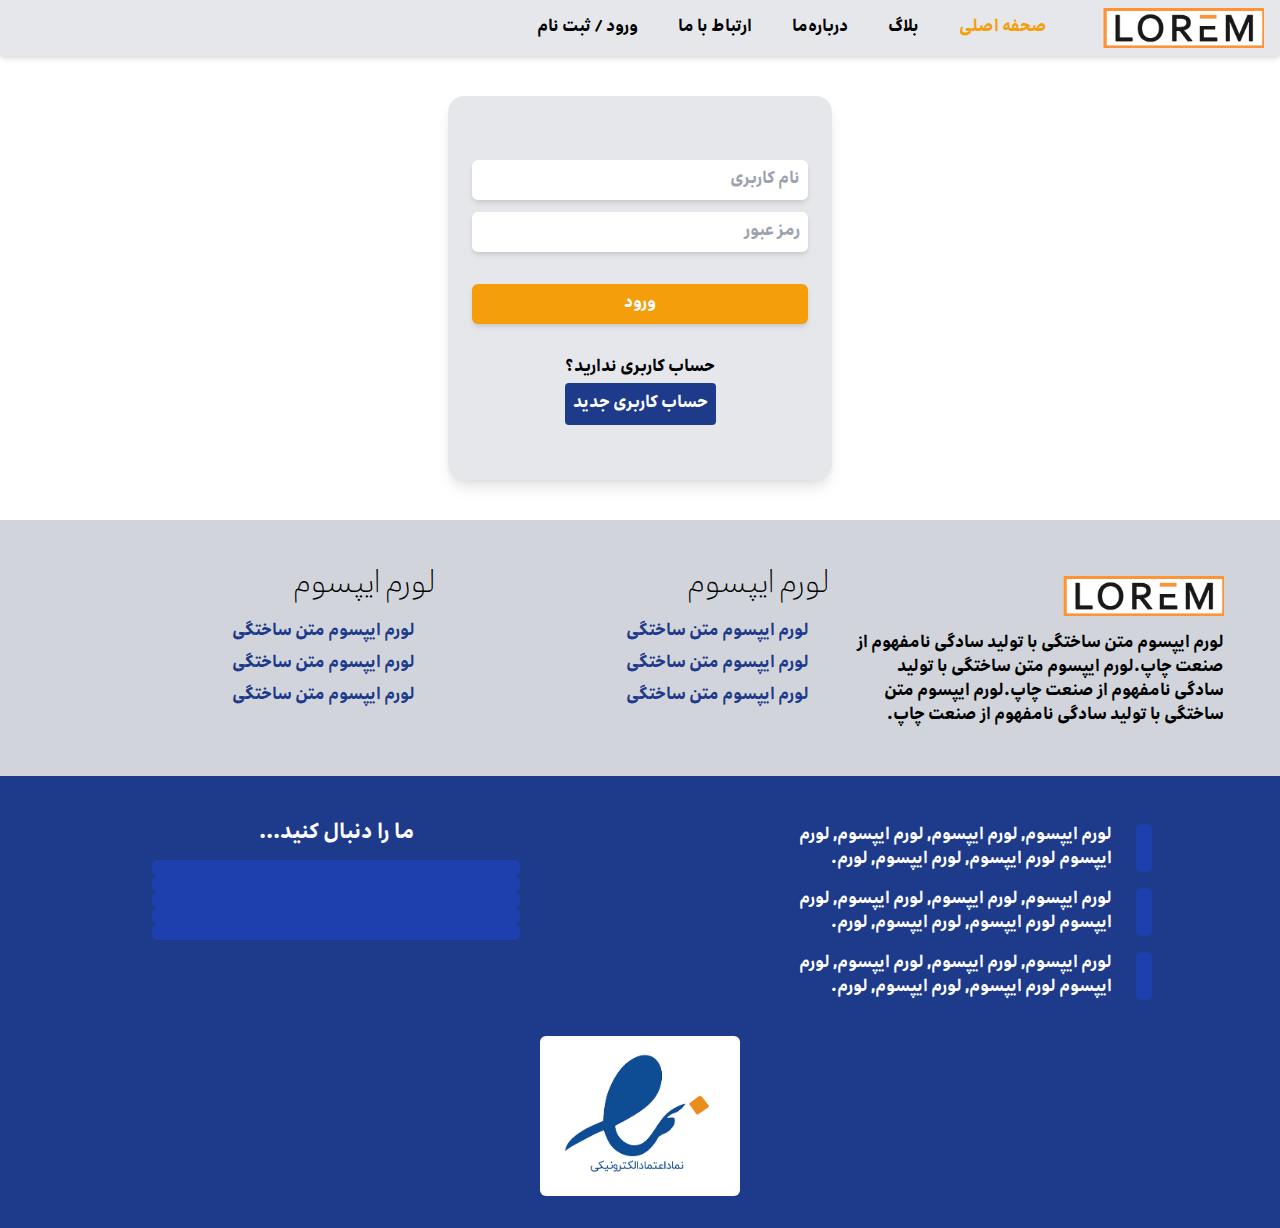
<file: login.html>
<html>

<head>
    <meta charset="UTF-8">
    <meta name="viewport" content="width=device-width, initial-scale=1.0">
    <link rel="stylesheet" href="css/tailwind.css" />
    <link rel="stylesheet" href="css/style.css" />
    <link rel="stylesheet" href="https://pro.fontawesome.com/releases/v5.10.0/css/all.css"
        integrity="sha384-AYmEC3Yw5cVb3ZcuHtOA93w35dYTsvhLPVnYs9eStHfGJvOvKxVfELGroGkvsg+p" crossorigin="anonymous" />
    <link rel="stylesheet" href="https://unpkg.com/swiper/swiper-bundle.min.css">
    <title>لورم ایپسوم | ورود</title>
</head>

<body>
    <!--Start NavBar-->
    <header class="bg-gray-200 shadow-md md:flex md:justify-start md:flex-row-reverse md:items-center">
        <div class="flex justify-between items-center px-4 py-2">
            <div>
                <img class="h-10" src="img/Logo.jpg" alt="Lorem Ipsum">
            </div>
            <div class="md:hidden">
                <button onclick="toggleMenu()"
                    class="text-gray-500 h-6 w-6 focus:text-gray-600 focus:outline-none hover:text-gray-600">
                    <span id="openBtn"><i class="fas fa-bars fill-current text-2xl"></i></span>
                    <span id="closeBtn" class="hidden"><i class="fal fa-times fill-current text-2xl"></i></span>
                </button>
            </div>
        </div>
        <div id="links" class="pt-2 pb-4 md:p-0 md:flex md:mr-5 h-full" dir="rtl">
            <a href="index.html"
                class="block px-5 py-2 mt-1 md:m-0 md:rounded text-yellow-500 font-bold hover:bg-gray-100 sm:inline-block">صحفه
                اصلی <i class="fas fa-home"></i></a>
            <a href="articles.html"
                class="block px-5 py-2 mt-1 md:m-0 md:rounded hover:bg-gray-100 font-bold sm:inline-block">بلاگ
                <i class="far fa-newspaper"></i></a>
            <a href="#"
                class="block px-5 py-2 mt-1 md:m-0 md:rounded hover:bg-gray-100 font-bold sm:inline-block">درباره‌ما <i
                    class="far fa-address-card"></i></a>
            <a href="#"
                class="block px-5 py-2 mt-1 md:m-0 md:rounded hover:bg-gray-100 font-bold sm:inline-block">ارتباط با ما
                <i class="fas fa-phone"></i></a>
            <a href="login.html"
                class="block px-5 py-2 mt-1 md:m-0 md:rounded hover:bg-gray-100 font-bold sm:inline-block">ورود
                / ثبت نام <i class="fas fa-sign-in-alt"></i></a>
        </div>
    </header>
    <!--End NavBar-->

    <!--Start Main Section-->

    <section class="bg-gray-200 w-96 h-96 mx-auto container my-10 rounded-2xl p-4 px-6 shadow-lg">
        <form class="flex w-full h-full justify-center flex-col space-y-8 flex-1">
            <div class="w-full flex justify-center flex-col space-y-3" dir="rtl">
                <input class="p-2 rounded-md shadow-md" type="text" placeholder="نام کاربری" name="username">
                <input class="p-2 rounded-md shadow-md" type="password" placeholder="رمز عبور" name="password">
            </div>
            <input class="p-2 rounded-md shadow-md bg-yellow-500 text-white cursor-pointer" type="submit" value="ورود">
            <div class="text-center" dir="rtl">
                <p class="mb-3">حساب کاربری ندارید؟</p>
                <a href="signup.html" class="bg-blue-900 text-white p-2 rounded m-3">حساب کاربری جدید</a>
            </div>
        </form>
    </section>

    <!--End Main Section-->

    <!--Start Footer Section-->
    <section>
        <!--Start First Section Of Footer-->

        <div class="bg-gray-300 p-12 flex flex-wrap md:flex-nowrap" dir="rtl">
            <div class="w-96 mx-2 my-4 md:my-0">
                <img class="h-10 mt-2 mb-4" src="img/Logo.jpg" alt="Lorem Ipsum">
                <p dir="rtl">
                    لورم ایپسوم متن ساختگی با تولید سادگی نامفهوم از صنعت چاپ.لورم ایپسوم متن ساختگی با تولید سادگی
                    نامفهوم از صنعت چاپ.لورم ایپسوم متن ساختگی با تولید سادگی نامفهوم از صنعت چاپ.
                </p>
            </div>
            <div class="w-96 mx-2 my-4 md:my-0">
                <p class="text-3xl font-normal">لورم ایپسوم</p>
                <ul class="mt-3 mr-3">
                    <a href="#" class="text-md w-full">
                        <li class="text-blue-900 px-2 py-1 w-full rounded hover:bg-gray-200">لورم ایپسوم متن ساختگی</li>
                    </a>
                    <a href="#" class="text-md w-full">
                        <li class="text-blue-900 px-2 py-1 w-full rounded hover:bg-gray-200">لورم ایپسوم متن ساختگی</li>
                    </a>
                    <a href="#" class="text-md w-full">
                        <li class="text-blue-900 px-2 py-1 w-full rounded hover:bg-gray-200">لورم ایپسوم متن ساختگی</li>
                    </a>
                </ul>
            </div>
            <div class="w-96 mx-2 my-4 md:my-0">
                <p class="text-3xl font-normal">لورم ایپسوم</p>
                <ul class="mt-3 mr-3">
                    <a href="#" class="text-md w-full">
                        <li class="text-blue-900 px-2 py-1 w-full rounded hover:bg-gray-200">لورم ایپسوم متن ساختگی</li>
                    </a>
                    <a href="#" class="text-md w-full">
                        <li class="text-blue-900 px-2 py-1 w-full rounded hover:bg-gray-200">لورم ایپسوم متن ساختگی</li>
                    </a>
                    <a href="#" class="text-md w-full">
                        <li class="text-blue-900 px-2 py-1 w-full rounded hover:bg-gray-200">لورم ایپسوم متن ساختگی</li>
                    </a>
                </ul>
            </div>
        </div>

        <!--End First Section Of Footer-->

        <!--Start Last Section Of Footer-->

        <div class="bg-blue-900 h-auto w-full text-white p-8">
            <div class="flex justify-around flex-row-reverse flex-wrap">
                <div>
                    <div class="w-96">
                        <div class="flex items-center m-4 w-96" dir="rtl">
                            <p class="ml-6"><i class="fas fa-map-marker-alt text-xl p-2 bg-blue-800 rounded-md"></i></p>
                            <p>
                                لورم ایپسوم, لورم ایپسوم, لورم ایپسوم, لورم ایپسوم
                                لورم ایپسوم, لورم ایپسوم, لورم.
                            </p>
                        </div>
                    </div>
                    <div class="w-96">
                        <div class="flex items-center m-4 w-96" dir="rtl">
                            <p class="ml-6"><i class="fas fa-phone text-xl p-2 bg-blue-800 rounded-md"></i></p>
                            <p>
                                لورم ایپسوم, لورم ایپسوم, لورم ایپسوم, لورم ایپسوم
                                لورم ایپسوم, لورم ایپسوم, لورم.
                            </p>
                        </div>
                    </div>
                    <div class="w-96">
                        <div class="flex items-center m-4 w-96" dir="rtl">
                            <p class="ml-6"><i class="far fa-envelope text-xl p-2 bg-blue-800 rounded-md"></i></p>
                            <p>
                                لورم ایپسوم, لورم ایپسوم, لورم ایپسوم, لورم ایپسوم
                                لورم ایپسوم, لورم ایپسوم, لورم.
                            </p>
                        </div>
                    </div>
                </div>
                <div class="text-center text-4xl w-96" dir="rtl">
                    <div>
                        <p class="text-xl m-3">ما را دنبال کنید...</p>
                        <div>
                            <a href="#">
                                <p class="fab fa-instagram mx-2 p-2 bg-blue-800 rounded-md"></p>
                            </a>
                            <a href="#">
                                <p class="fab fa-twitter mx-2 p-2 bg-blue-800 rounded-md"></p>
                            </a>
                            <a href="#">
                                <p class="fab fa-facebook mx-2 p-2 bg-blue-800 rounded-md"></p>
                            </a>
                            <a href="#">
                                <p class="fab fa-linkedin mx-2 p-2 bg-blue-800 rounded-md"></p>
                            </a>
                            <a href="#">
                                <p class="fab fa-telegram mx-2 p-2 bg-blue-800 rounded-md"></p>
                            </a>
                        </div>
                    </div>
                </div>
            </div>
            <div class="w-full flex justify-center mt-5">
                <div class="text-center">
                    <a href="#"><img class="rounded-md h-40" src="img/Electronic-Certification.png" alt="E-namad"></a>
                </div>
            </div>
        </div>

        <!--End Last Section Of Footer-->
    </section>
    <!--End Footer Section-->
</body>

<script src="https://unpkg.com/swiper/swiper-bundle.min.js"></script>
<script src="js/app.js"></script>

</html>
</file>
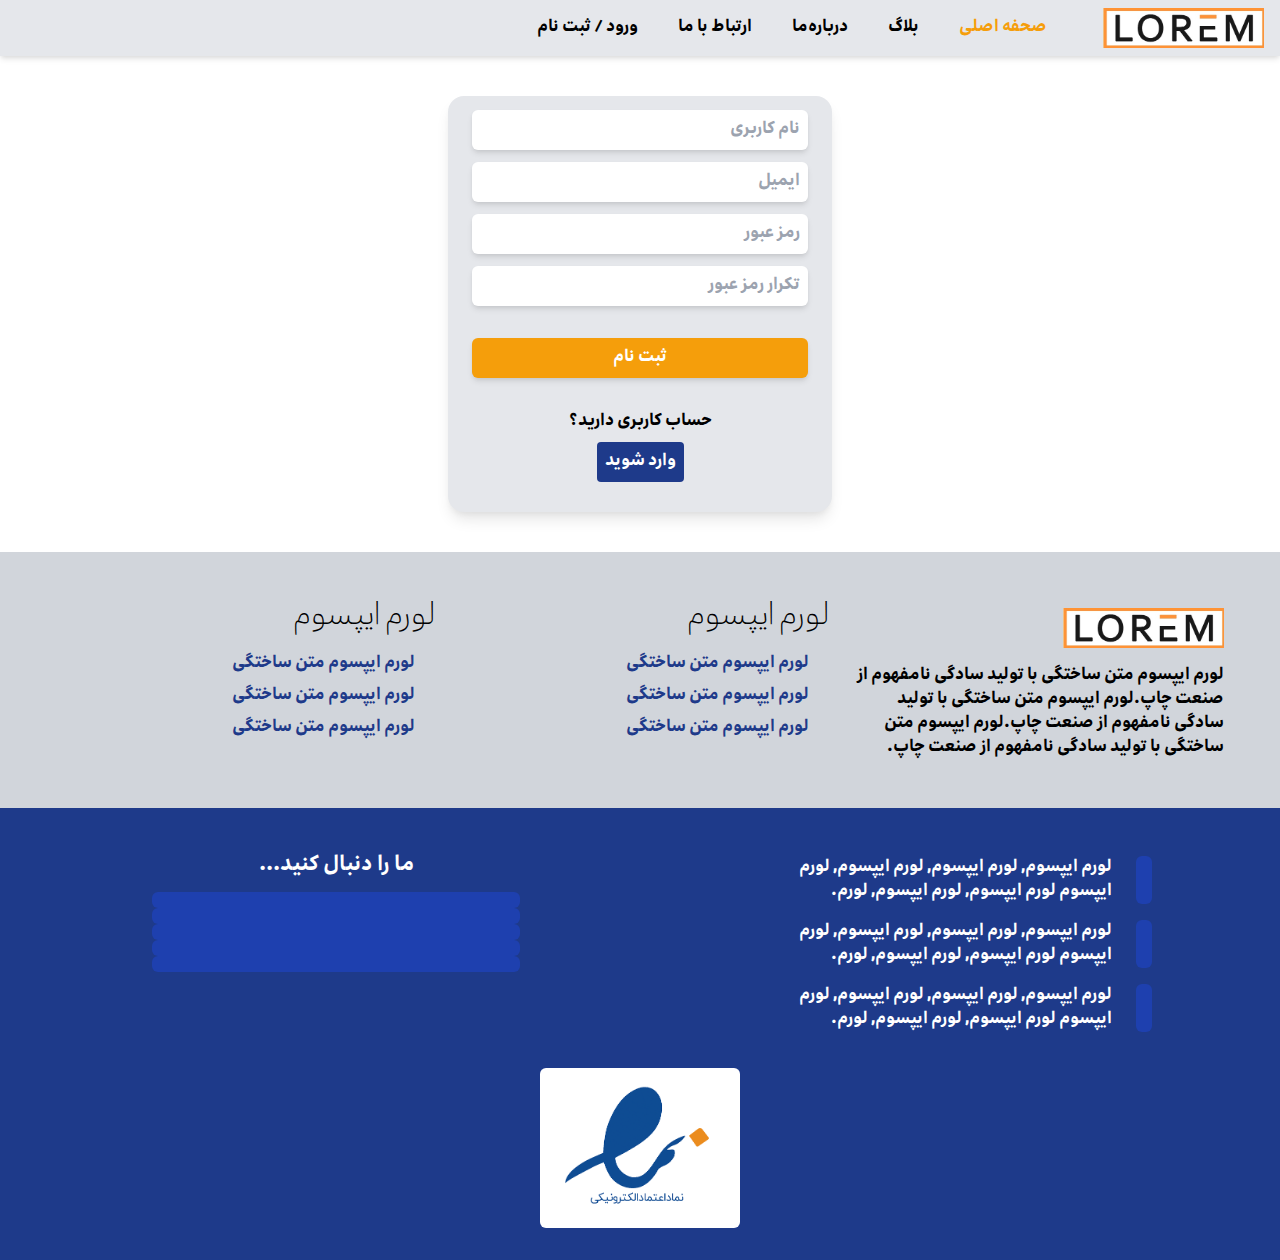
<file: signup.html>
<html>

<head>
    <meta charset="UTF-8">
    <meta name="viewport" content="width=device-width, initial-scale=1.0">
    <link rel="stylesheet" href="css/tailwind.css" />
    <link rel="stylesheet" href="css/style.css" />
    <link rel="stylesheet" href="https://pro.fontawesome.com/releases/v5.10.0/css/all.css"
        integrity="sha384-AYmEC3Yw5cVb3ZcuHtOA93w35dYTsvhLPVnYs9eStHfGJvOvKxVfELGroGkvsg+p" crossorigin="anonymous" />
    <link rel="stylesheet" href="https://unpkg.com/swiper/swiper-bundle.min.css">
    <title>لورم ایپسوم | ثبت نام</title>
</head>

<body>
    <!--Start NavBar-->
    <header class="bg-gray-200 shadow-md md:flex md:justify-start md:flex-row-reverse md:items-center">
        <div class="flex justify-between items-center px-4 py-2">
            <div>
                <img class="h-10" src="img/Logo.jpg" alt="Lorem Ipsum">
            </div>
            <div class="md:hidden">
                <button onclick="toggleMenu()"
                    class="text-gray-500 h-6 w-6 focus:text-gray-600 focus:outline-none hover:text-gray-600">
                    <span id="openBtn"><i class="fas fa-bars fill-current text-2xl"></i></span>
                    <span id="closeBtn" class="hidden"><i class="fal fa-times fill-current text-2xl"></i></span>
                </button>
            </div>
        </div>
        <div id="links" class="pt-2 pb-4 md:p-0 md:flex md:mr-5 h-full" dir="rtl">
            <a href="index.html"
                class="block px-5 py-2 mt-1 md:m-0 md:rounded text-yellow-500 font-bold hover:bg-gray-100 sm:inline-block">صحفه
                اصلی <i class="fas fa-home"></i></a>
            <a href="articles.html"
                class="block px-5 py-2 mt-1 md:m-0 md:rounded hover:bg-gray-100 font-bold sm:inline-block">بلاگ
                <i class="far fa-newspaper"></i></a>
            <a href="#"
                class="block px-5 py-2 mt-1 md:m-0 md:rounded hover:bg-gray-100 font-bold sm:inline-block">درباره‌ما <i
                    class="far fa-address-card"></i></a>
            <a href="#"
                class="block px-5 py-2 mt-1 md:m-0 md:rounded hover:bg-gray-100 font-bold sm:inline-block">ارتباط با ما
                <i class="fas fa-phone"></i></a>
            <a href="login.html"
                class="block px-5 py-2 mt-1 md:m-0 md:rounded hover:bg-gray-100 font-bold sm:inline-block">ورود
                / ثبت نام <i class="fas fa-sign-in-alt"></i></a>
        </div>
    </header>
    <!--End NavBar-->

    <!--Start Main Section-->

    <section class="bg-gray-200 w-96 h-auto mx-auto container my-10 rounded-2xl py-2 px-6 shadow-lg">
        <form class="flex w-full h-96 justify-center align-center flex-col space-y-8">
            <div class="w-full flex justify-center flex-col space-y-3" dir="rtl">
                <input class="p-2 rounded-md shadow-md" type="text" placeholder="نام کاربری" name="username">
                <input class="p-2 rounded-md shadow-md" type="text" placeholder="ایمیل" name="email">
                <input class="p-2 rounded-md shadow-md" type="password" placeholder="رمز عبور" name="password">
                <input class="p-2 rounded-md shadow-md" type="password" placeholder="تکرار رمز عبور" name="repassword">
            </div>
            <input class="p-2 rounded-md shadow-md bg-yellow-500 text-white cursor-pointer" type="submit" value="ثبت نام">
            <div class="flex flex-col space-y-2 items-center">
                <p>حساب کاربری دارید؟</p>
                <a href="login.html" class="p-2 bg-blue-900 text-white rounded">وارد شوید</a>
            </div>
        </form>
    </section>

    <!--End Main Section-->

    <!--Start Footer Section-->
    <section>
        <!--Start First Section Of Footer-->

        <div class="bg-gray-300 p-12 flex flex-wrap md:flex-nowrap" dir="rtl">
            <div class="w-96 mx-2 my-4 md:my-0">
                <img class="h-10 mt-2 mb-4" src="img/Logo.jpg" alt="Lorem Ipsum">
                <p dir="rtl">
                    لورم ایپسوم متن ساختگی با تولید سادگی نامفهوم از صنعت چاپ.لورم ایپسوم متن ساختگی با تولید سادگی
                    نامفهوم از صنعت چاپ.لورم ایپسوم متن ساختگی با تولید سادگی نامفهوم از صنعت چاپ.
                </p>
            </div>
            <div class="w-96 mx-2 my-4 md:my-0">
                <p class="text-3xl font-normal">لورم ایپسوم</p>
                <ul class="mt-3 mr-3">
                    <a href="#" class="text-md w-full">
                        <li class="text-blue-900 px-2 py-1 w-full rounded hover:bg-gray-200">لورم ایپسوم متن ساختگی</li>
                    </a>
                    <a href="#" class="text-md w-full">
                        <li class="text-blue-900 px-2 py-1 w-full rounded hover:bg-gray-200">لورم ایپسوم متن ساختگی</li>
                    </a>
                    <a href="#" class="text-md w-full">
                        <li class="text-blue-900 px-2 py-1 w-full rounded hover:bg-gray-200">لورم ایپسوم متن ساختگی</li>
                    </a>
                </ul>
            </div>
            <div class="w-96 mx-2 my-4 md:my-0">
                <p class="text-3xl font-normal">لورم ایپسوم</p>
                <ul class="mt-3 mr-3">
                    <a href="#" class="text-md w-full">
                        <li class="text-blue-900 px-2 py-1 w-full rounded hover:bg-gray-200">لورم ایپسوم متن ساختگی</li>
                    </a>
                    <a href="#" class="text-md w-full">
                        <li class="text-blue-900 px-2 py-1 w-full rounded hover:bg-gray-200">لورم ایپسوم متن ساختگی</li>
                    </a>
                    <a href="#" class="text-md w-full">
                        <li class="text-blue-900 px-2 py-1 w-full rounded hover:bg-gray-200">لورم ایپسوم متن ساختگی</li>
                    </a>
                </ul>
            </div>
        </div>

        <!--End First Section Of Footer-->

        <!--Start Last Section Of Footer-->

        <div class="bg-blue-900 h-auto w-full text-white p-8">
            <div class="flex justify-around flex-row-reverse flex-wrap">
                <div>
                    <div class="w-96">
                        <div class="flex items-center m-4 w-96" dir="rtl">
                            <p class="ml-6"><i class="fas fa-map-marker-alt text-xl p-2 bg-blue-800 rounded-md"></i></p>
                            <p>
                                لورم ایپسوم, لورم ایپسوم, لورم ایپسوم, لورم ایپسوم
                                لورم ایپسوم, لورم ایپسوم, لورم.
                            </p>
                        </div>
                    </div>
                    <div class="w-96">
                        <div class="flex items-center m-4 w-96" dir="rtl">
                            <p class="ml-6"><i class="fas fa-phone text-xl p-2 bg-blue-800 rounded-md"></i></p>
                            <p>
                                لورم ایپسوم, لورم ایپسوم, لورم ایپسوم, لورم ایپسوم
                                لورم ایپسوم, لورم ایپسوم, لورم.
                            </p>
                        </div>
                    </div>
                    <div class="w-96">
                        <div class="flex items-center m-4 w-96" dir="rtl">
                            <p class="ml-6"><i class="far fa-envelope text-xl p-2 bg-blue-800 rounded-md"></i></p>
                            <p>
                                لورم ایپسوم, لورم ایپسوم, لورم ایپسوم, لورم ایپسوم
                                لورم ایپسوم, لورم ایپسوم, لورم.
                            </p>
                        </div>
                    </div>
                </div>
                <div class="text-center text-4xl w-96" dir="rtl">
                    <div>
                        <p class="text-xl m-3">ما را دنبال کنید...</p>
                        <div>
                            <a href="#">
                                <p class="fab fa-instagram mx-2 p-2 bg-blue-800 rounded-md"></p>
                            </a>
                            <a href="#">
                                <p class="fab fa-twitter mx-2 p-2 bg-blue-800 rounded-md"></p>
                            </a>
                            <a href="#">
                                <p class="fab fa-facebook mx-2 p-2 bg-blue-800 rounded-md"></p>
                            </a>
                            <a href="#">
                                <p class="fab fa-linkedin mx-2 p-2 bg-blue-800 rounded-md"></p>
                            </a>
                            <a href="#">
                                <p class="fab fa-telegram mx-2 p-2 bg-blue-800 rounded-md"></p>
                            </a>
                        </div>
                    </div>
                </div>
            </div>
            <div class="w-full flex justify-center mt-5">
                <div class="text-center">
                    <a href="#"><img class="rounded-md h-40" src="img/Electronic-Certification.png" alt="E-namad"></a>
                </div>
            </div>
        </div>

        <!--End Last Section Of Footer-->
    </section>
    <!--End Footer Section-->
</body>

<script src="https://unpkg.com/swiper/swiper-bundle.min.js"></script>
<script src="js/app.js"></script>

</html>
</file>
<file: css/style.css>
:root {
    --shadow-orange: 1px 1px 10px orange;
}
*:focus {
    outline: none;
}
html {
    scroll-behavior: smooth;
}
.shadow-theme {
    box-shadow: var(--shadow-orange);
}
.p-slider {
    padding: 0px 100px;
}
.line-orange {
    border-bottom: solid 1px rgb(245, 158, 11);
    box-shadow: var(--shadow-orange);
}
@media (max-width: 720px) {
    .p-slider {
        padding: 0px 0px;
    }
}
.select-box{
    border-top-left-radius:none ;
    border-bottom-left-radius:none ;
}
</file>
